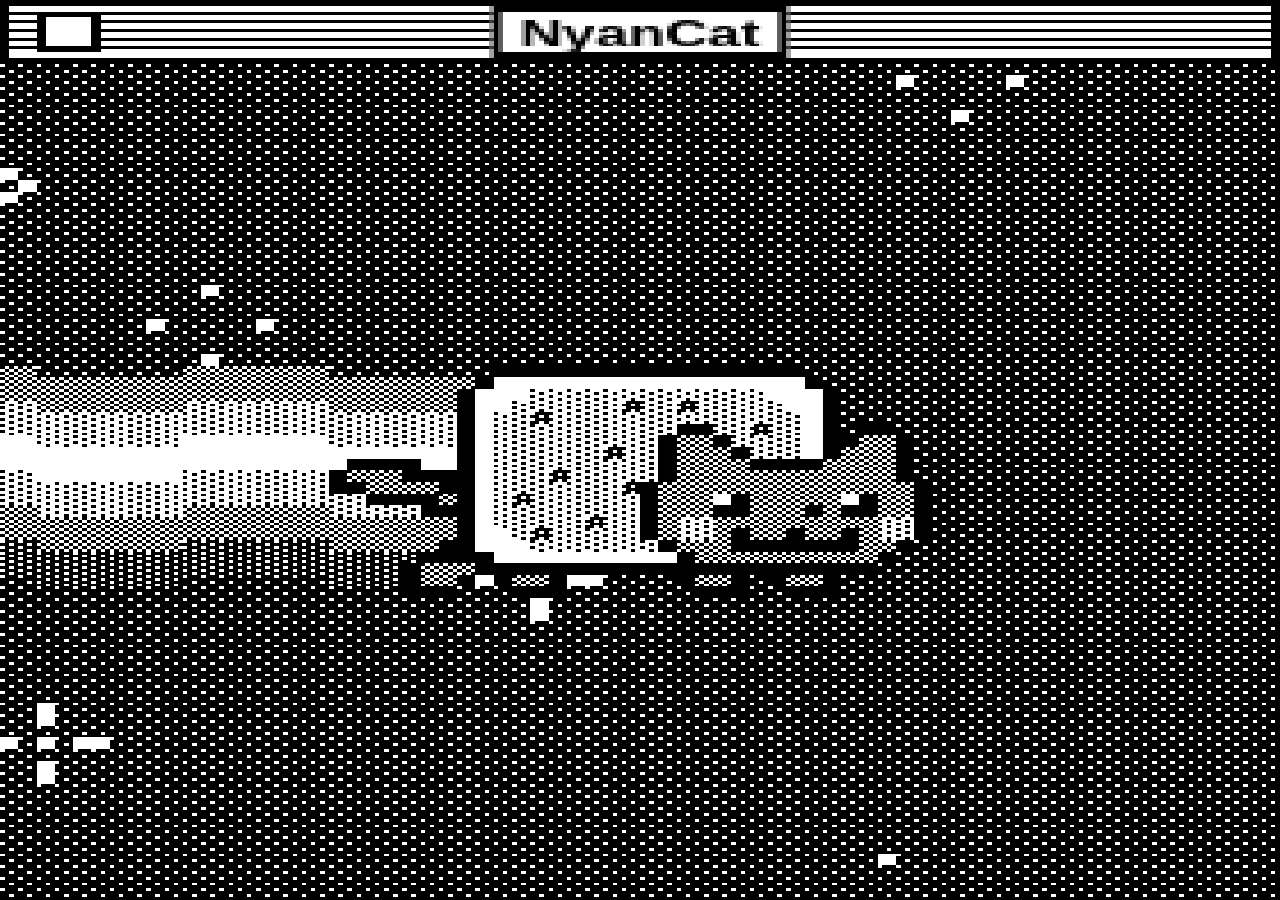
<file: uploads/Resources/Widgets/Nyanochrome/index.html>
<!DOCTYPE html>
<html>
<head>
<meta charset="utf-8">
<title>NyanCat</title>
<style>
  html,body{margin:0;padding:0;width:100%;height:100%;overflow:hidden;background:transparent}
  #c{image-rendering:pixelated;display:block;width:100%;height:100%}
</style>
</head>
<body>
<canvas id="c"></canvas>
<script>
// Nyanochrome Cat — a faithful port of Josh Juran's monochrome Nyan Cat
// (metamage_1/apps/mac/NyanochromeCat), itself a 1-bit parody of Christopher Torres' Nyan Cat.
// Original C++ drawing (graphics.cc.hh) and QuickDraw dither patterns (Graphics.cc) ported to
// canvas. Base scene 70x72, pixel-zoom 4 → 280x288, 12 animation frames.  AGPL-3.0 upstream.

const NW = 70, NH = 72, Z = 4, W = NW * Z, H = NH * Z;
const TBH = 22;                                   // System-6 title-bar height (device px)

// QuickDraw 8x8 patterns: a set bit (1) is BLACK, aligned to the port origin.
const black = [0xFF,0xFF,0xFF,0xFF,0xFF,0xFF,0xFF,0xFF];
const white = [0x00,0x00,0x00,0x00,0x00,0x00,0x00,0x00];
const dkGray = [0x77,0xDD,0x77,0xDD,0x77,0xDD,0x77,0xDD];
const gray   = [0xAA,0x55,0xAA,0x55,0xAA,0x55,0xAA,0x55];
const ltGray = [0x88,0x22,0x88,0x22,0x88,0x22,0x88,0x22];
const veryDarkGray = [0x77,0xFF,0xDD,0xFF,0x77,0xFF,0xDD,0xFF];
const furrr = gray, blush = ltGray;               // fur / cheeks
const toast = white, icing = ltGray, spots = dkGray;                 // pop-tart
const red = gray, orange = ltGray, yellow = white, green = ltGray, blue = gray, violet = dkGray;
const wave_colors = [red, orange, yellow, green, blue, violet];

const patBit = (p, X, Y) => (p[Y & 7] >> (7 - (X & 7))) & 1;

// ---- bitmap writer (into the current frame's ImageData `d`) ----
let d;
function setpx(X, Y, on) { if (X < 0 || X >= W || Y < 0 || Y >= H) return; const i = (Y * W + X) * 4, v = on ? 0 : 255; d[i] = d[i+1] = d[i+2] = v; d[i+3] = 255; }
function fill_rect(x, y, dx, dy, p) { for (let by = 0; by < dy; by++) for (let bx = 0; bx < dx; bx++) { const X0 = (x+bx)*Z, Y0 = (y+by)*Z; for (let zy = 0; zy < Z; zy++) for (let zx = 0; zx < Z; zx++) setpx(X0+zx, Y0+zy, patBit(p, X0+zx, Y0+zy)); } }
function set_pixel(x, y, p) { fill_rect(x, y, 1, 1, p); }

// ---- rainbow waves ----
// System 9 colour accent: draw the trailing rainbow in real RGB instead of 1-bit dither.
let colorMode = false;                            // set by setTheme('macos9')
const rainbowRGB = [[255,33,33],[255,148,10],[252,224,20],[54,201,72],[45,120,246],[150,54,214]];
function fill_rect_rgb(x, y, dx, dy, rgb) {
  for (let by = 0; by < dy; by++) for (let bx = 0; bx < dx; bx++) {
    const X0 = (x+bx)*Z, Y0 = (y+by)*Z;
    for (let zy = 0; zy < Z; zy++) for (let zx = 0; zx < Z; zx++) {
      const X = X0+zx, Y = Y0+zy; if (X<0||X>=W||Y<0||Y>=H) continue;
      const i = (Y*W+X)*4; d[i]=rgb[0]; d[i+1]=rgb[1]; d[i+2]=rgb[2]; d[i+3]=255;
    }
  }
}
function draw_wave(y, stage, color) {
  const a = stage ? 0 : 1, b = stage ? 1 : 0; let x = 0, dx = 2 + a, dy = 3;
  fill_rect(x, y + a, dx, dy, color); x += dx; dx = 8;
  fill_rect(x, y + b, dx, dy, color); x += dx; dx = 8;
  fill_rect(x, y + a, dx, dy, color); x += dx; dx = 7 + b;
  fill_rect(x, y + b, dx, dy, color); x += dx;
  if (stage === 0) set_pixel(x, y, color);
}
function draw_wave_rgb(y, stage, rgb) {                 // same geometry, solid RGB fill
  const a = stage ? 0 : 1, b = stage ? 1 : 0; let x = 0, dx = 2 + a, dy = 3;
  fill_rect_rgb(x, y + a, dx, dy, rgb); x += dx; dx = 8;
  fill_rect_rgb(x, y + b, dx, dy, rgb); x += dx; dx = 8;
  fill_rect_rgb(x, y + a, dx, dy, rgb); x += dx; dx = 7 + b;
  fill_rect_rgb(x, y + b, dx, dy, rgb); x += dx;
  if (stage === 0) fill_rect_rgb(x, y, 1, 1, rgb);
}
function draw_waves(y, step) {
  for (let i = 0; i < 6; i++) {
    if (colorMode) draw_wave_rgb(y, step, rainbowRGB[i]); else draw_wave(y, step, wave_colors[i]);
    y += 3;
  }
}

// ---- fireworks / stars ----
const fireworks = [
  { y: 1,  t0: 1, dt: 1,  xes: [42,36,28,19,10,4,0,-6,68,60,52,46] },
  { y: 10, t0: 3, dt: 1,  xes: [68,60,52,46,42,36,28,19,10,4,0,-6] },
  { y: 22, t0: 1, dt: 1,  xes: [1,-5,69,61,53,47,43,37,29,20,11,5] },
  { y: 44, t0: 4, dt: 1,  xes: [-9,-9,-9,-9,-9,69,61,53,44,-9,-9,-9] },
  { y: 44, t0: 5, dt: 1,  xes: [11,5,1,-5,-9,-9,-9,-9,-9,37,29,20] },
  { y: 58, t0: 1, dt: -1, xes: [70,66,60,51,42,34,28,24,18,10,2,-1] },
  { y: 68, t0: 2, dt: 1,  xes: [38,30,21,12,6,2,-4,70,62,54,48,44] },
];
function draw_star(x, y, stage) {
  switch (stage) {
    case 0: set_pixel(x, y, white); break;
    case 1: set_pixel(x, y-1, white); set_pixel(x-1, y, white); set_pixel(x+1, y, white); set_pixel(x, y+1, white); break;
    case 2: fill_rect(x, y-2, 1, 2, white); fill_rect(x-2, y, 2, 1, white); fill_rect(x+1, y, 2, 1, white); fill_rect(x, y+1, 1, 2, white); break;
    case 3: fill_rect(x, y-3, 1, 2, white); fill_rect(x-3, y, 2, 1, white); set_pixel(x, y, white); fill_rect(x+2, y, 2, 1, white); fill_rect(x, y+2, 1, 2, white); break;
    case 4: set_pixel(x, y-3, white); set_pixel(x-2, y-2, white); set_pixel(x+2, y-2, white); set_pixel(x-3, y, white); set_pixel(x+3, y, white); set_pixel(x-2, y+2, white); set_pixel(x+2, y+2, white); set_pixel(x, y+3, white); break;
    case 5: set_pixel(x, y-3, white); set_pixel(x-3, y, white); set_pixel(x+3, y, white); set_pixel(x, y+3, white); break;
  }
}
function draw_fireworks(t) {
  for (let i = 0; i < 7; i++) { const s = fireworks[i], x = s.xes[t]; let stage = (s.t0 + t * s.dt + 12) % 6; if (x === -1) stage = 4; draw_star(x, s.y, stage); }
}

// ---- tail (6 stages) ----
function tail0(x, y) { y -= 4;
  fill_rect(x-6,y,4,1,black); y++; fill_rect(x-6,y,5,1,black); fill_rect(x-5,y,2,1,furrr); y++;
  fill_rect(x-6,y,6,1,black); fill_rect(x-4,y,2,1,furrr); y++; fill_rect(x-5,y,5,1,black); fill_rect(x-3,y,2,1,furrr); y++;
  fill_rect(x-4,y,2,1,black); fill_rect(x-2,y,2,1,furrr); y++; fill_rect(x-3,y,3,1,black); y++; set_pixel(x-1,y,black); }
function tail1(x, y) { y -= 3;
  fill_rect(x-5,y,2,1,black); y++; fill_rect(x-6,y,4,1,black); fill_rect(x-5,y,2,1,furrr); y++;
  fill_rect(x-6,y,6,1,black); fill_rect(x-5,y,2,1,furrr); y++; set_pixel(x-5,y,black); fill_rect(x-4,y,4,1,furrr); y++;
  fill_rect(x-4,y,2,1,black); fill_rect(x-2,y,2,1,furrr); y++; fill_rect(x-2,y,2,1,black); }
function tail2(x, y) { set_pixel(x-1,y-1,black); fill_rect(x-4,y,4,1,black); y++;
  fill_rect(x-6,y,2,1,black); fill_rect(x-4,y,4,1,furrr); y++; fill_rect(x-6,y,6,1,black); fill_rect(x-5,y,3,1,furrr); y++;
  fill_rect(x-5,y,4,1,black); }
function tail3(x, y) { fill_rect(x-2,y-1,2,1,black); fill_rect(x-4,y,2,1,black); fill_rect(x-2,y,2,1,furrr); y++;
  set_pixel(x-5,y,black); fill_rect(x-4,y,4,1,furrr); y++; fill_rect(x-6,y,6,1,black); fill_rect(x-5,y,2,1,furrr); y++;
  fill_rect(x-6,y,4,1,black); fill_rect(x-5,y,2,1,furrr); y++; fill_rect(x-5,y,2,1,black); }
function tail4(x, y) { y -= 3;
  fill_rect(x-6,y,4,1,black); y++; fill_rect(x-7,y,7,2,black); fill_rect(x-6,y,3,1,furrr); y++;
  fill_rect(x-5,y,4,1,furrr); y++; fill_rect(x-5,y,4,1,black); set_pixel(x-1,y,furrr); y++; set_pixel(x-2,y,black); set_pixel(x-1,y,black); }
function tail5(x, y) { y -= 4;
  fill_rect(x-5,y,2,1,black); y++; fill_rect(x-6,y,4,1,black); fill_rect(x-5,y,2,1,furrr); y++;
  fill_rect(x-6,y,6,1,black); fill_rect(x-5,y,2,1,furrr); y++; set_pixel(x-5,y,black); fill_rect(x-4,y,4,1,furrr); y++;
  fill_rect(x-4,y,2,1,black); fill_rect(x-2,y,2,1,furrr); y++; fill_rect(x-2,y,2,1,black); }
const tails = [tail0, tail1, tail2, tail3, tail4, tail5];
function draw_tail(x, y, stage) { tails[stage](x, y); }

// ---- paws ----
function paw_a(x, y) { fill_rect(x,y,4,1,black); fill_rect(x+1,y,2,1,furrr); y++; fill_rect(x+1,y,2,1,black); }
function paw_b(x, y) { paw_a(x,y); set_pixel(x+2,y-1,furrr); fill_rect(x+3,y-1,1,3,black); }
function paw_c(x, y) { paw_a(x,y); set_pixel(x,y+1,black); }
function paw_d(x, y) { paw_c(x-2,y); y -= 2; set_pixel(x-1,y,black); y++; set_pixel(x-2,y,black); fill_rect(x-1,y,3,1,furrr); y++; set_pixel(x+2,y,black); y++; set_pixel(x+1,y,black); }
function paw_e(x, y) { paw_c(x-1,y); y--; set_pixel(x-1,y,black); fill_rect(x,y,2,1,furrr); }
function paw_f(x, y) { paw_c(x,y); y--; set_pixel(x,y,black); set_pixel(x+1,y,furrr); }
function paw_gh(x, y) { paw_c(x-3,y); y -= 3; set_pixel(x-1,y,black); y++; set_pixel(x-2,y,black); y++; set_pixel(x-3,y,black); set_pixel(x-2,y,furrr); set_pixel(x-1,y,furrr); set_pixel(x,y,furrr); set_pixel(x+1,y,black); }
function paw_g(x, y) { paw_gh(x,y); set_pixel(x-1,y-2,black); }
function paw_h(x, y) { paw_gh(x,y); set_pixel(x-1,y-2,furrr); }
function paws0(x, y) { paw_a(x+18,y); paw_b(x+13,y); paw_c(x+4,y); paw_d(x,y); }
function paws1(x, y) { paw_b(x+19,y); paw_b(x+14,y); paw_b(x+4,y); paw_e(x,y); }
function paws2(x, y) { paw_b(x+20,y); paw_b(x+15,y); paw_b(x+5,y); paw_f(x,y); }
function paws3(x, y) { paws1(x, y); }
function paws4(x, y) { paw_b(x+17,y); paw_b(x+12,y); paw_b(x+2,y); paw_g(x,y); }
function paws5(x, y) { paw_b(x+17,y); paw_c(x+12,y); paw_c(x+2,y); paw_h(x,y); }
const pawsF = [paws0, paws1, paws2, paws3, paws4, paws5];
function draw_paws(x, y, stage) { pawsF[stage](x, y); }

// ---- body (pop-tart) ----
function draw_body(x, y) { const width = 21, height = 18;
  fill_rect(x+2,y,width-4,1,black); fill_rect(x+2,y+1,width-4,1,toast); fill_rect(x+2,y+height-2,width-4,1,toast); fill_rect(x+2,y+height-1,width-4,1,black);
  set_pixel(x+1,y+1,black); set_pixel(x+width-2,y+1,black); set_pixel(x+1,y+height-2,black); set_pixel(x+width-2,y+height-2,black);
  fill_rect(x,y+2,1,height-4,black); fill_rect(x+1,y+2,1,height-4,toast);
  fill_rect(x+2,y+2,width-4,height-4,icing);
  fill_rect(x+width-2,y+2,1,height-4,toast); fill_rect(x+width-1,y+2,1,height-4,black); set_pixel(x,y+height-2,black);
  fill_rect(x+2,y+2,2,1,toast); fill_rect(x+width-4,y+2,2,1,toast); set_pixel(x+2,y+3,toast); set_pixel(x+width-3,y+3,toast);
  set_pixel(x+2,y+height-4,toast); set_pixel(x+width-3,y+height-4,toast); fill_rect(x+2,y+height-3,2,1,toast); fill_rect(x+width-4,y+height-3,2,1,toast);
  const sp = [[9,3],[12,3],[4,4],[16,5],[8,7],[5,9],[9,10],[3,11],[7,13],[4,14]]; for (const [sx, sy] of sp) set_pixel(x+sx, y+sy, spots); }

// ---- head ----
function draw_head(x, y) {
  fill_rect(x+2,y,2,1,black); fill_rect(x+12,y,2,1,black); y++;
  fill_rect(x+1,y,4,4,black); fill_rect(x+2,y,2,1,furrr); fill_rect(x+11,y,4,4,black); fill_rect(x+12,y,2,1,furrr); y++;
  fill_rect(x+2,y,3,1,furrr); set_pixel(x+5,y,black); set_pixel(x+10,y,black); fill_rect(x+11,y,3,1,furrr); y++;
  fill_rect(x+2,y,12,2,furrr); fill_rect(x+6,y,4,1,black); y++; y++;
  fill_rect(x+0,y,16,5,black); fill_rect(x+1,y,14,5,furrr); y++;
  fill_rect(x+4,y,2,2,black); set_pixel(x+4,y,white); fill_rect(x+11,y,2,2,black); set_pixel(x+11,y,white); y++;
  set_pixel(x+9,y,black); y++;
  fill_rect(x+2,y,2,2,blush); fill_rect(x+13,y,2,2,blush); y++;
  set_pixel(x+5,y,black); set_pixel(x+8,y,black); set_pixel(x+11,y,black); y++;
  fill_rect(x+1,y,14,1,black); fill_rect(x+2,y,3,1,furrr); fill_rect(x+12,y,2,1,furrr); y++;
  fill_rect(x+2,y,12,1,black); fill_rect(x+3,y,10,1,furrr); y++;
  fill_rect(x+3,y,10,1,black); }

const div_3_mod_2 = [0,0,0,1,1,1,0,0,0,1,1,1,0,0];
function draw_frame(t) {
  fill_rect(0, 0, NW, NH, veryDarkGray);          // space background
  const step = (t & 2) ? 1 : 0;
  draw_waves(26, step);
  draw_fireworks(t);
  const body_base_x = 25, body_base_y = 25, head_base_x = 35, head_base_y = 30;
  const body_y = body_base_y + ((Math.floor(t / 2) % 3 > 0) ? 1 : 0);
  const head_x = head_base_x + div_3_mod_2[t + 2];
  const head_y = head_base_y + div_3_mod_2[t + 1];
  draw_paws(body_base_x, body_y + 18, t % 6);
  draw_tail(body_base_x, body_y + 11, t % 6);
  draw_body(body_base_x, body_y);
  draw_head(head_x, head_y);
}

// ---- precompute the 12 frames as offscreen canvases (rebuilt when colour mode flips) ----
const frames = [];
function buildFrames() {
  frames.length = 0;
  for (let t = 0; t < 12; t++) {
    const oc = document.createElement('canvas'); oc.width = W; oc.height = H;
    const octx = oc.getContext('2d'); const img = octx.createImageData(W, H); d = img.data;
    draw_frame(t); octx.putImageData(img, 0, 0); frames.push(oc);
  }
}
buildFrames();

// ---- visible canvas: System-6 title bar + animated scene ----
const cv = document.getElementById('c'); cv.width = W; cv.height = TBH + H;
const g = cv.getContext('2d'); g.imageSmoothingEnabled = false;
let closePressed = false;
let theme = 'macos6';                                                    // 'macos9' → colour Platinum chrome
window.setClosePressed = function (b) { closePressed = !!b; };            // native bridge: close-box press feedback
window.setTheme = function (k) {
  const cm = (k === 'macos9');
  if (cm !== colorMode) { colorMode = cm; buildFrames(); }               // recolour the rainbow trail
  theme = k || 'macos6';
};
// ---- Mac OS 9 Platinum title bar (colour) ----
function titleBarPlatinum() {
  for (let ly = 0; ly < TBH; ly++) {                                     // vertical platinum gradient
    const base = Math.round(233 - (ly / TBH) * 30);
    g.fillStyle = `rgb(${base},${base},${base})`; g.fillRect(0, ly, W, 1);
  }
  g.fillStyle = 'rgba(255,255,255,0.30)';                                // pinstripes
  for (let ly = 3; ly < TBH - 3; ly += 2) g.fillRect(3, ly, W - 6, 1);
  g.fillStyle = '#ffffff'; g.fillRect(0, 0, W, 1);
  g.fillStyle = '#8b8b8b'; g.fillRect(0, TBH - 1, W, 1);
  g.fillStyle = '#5a5a5a'; g.fillRect(0, 0, 1, TBH); g.fillRect(W - 1, 0, 1, TBH);
  const cx = 8, cy = 5, cs = 12;                                         // close box (raised bevel)
  g.fillStyle = '#cfcfcf'; g.fillRect(cx, cy, cs, cs);
  g.strokeStyle = '#6a6a76'; g.lineWidth = 1; g.strokeRect(cx + 0.5, cy + 0.5, cs - 1, cs - 1);
  g.strokeStyle = '#f2f2f7'; g.strokeRect(cx + 1.5, cy + 1.5, cs - 3, cs - 3);
  if (closePressed) { g.fillStyle = '#9a9aa2'; g.fillRect(cx + 3, cy + 3, cs - 6, cs - 6); }
  const label = 'NyanCat'; g.font = 'bold 12px Charcoal, "ChicagoFLF", Geneva, sans-serif';
  g.textBaseline = 'middle'; g.textAlign = 'center';
  const tw = g.measureText(label).width + 16, tx = (W - tw) / 2;
  g.fillStyle = '#e8e8e8'; g.fillRect(tx, 2, tw, TBH - 4);
  g.fillStyle = '#ffffff'; g.fillRect(tx, 2, tw, 1); g.fillStyle = '#9a9a9a'; g.fillRect(tx, TBH - 3, tw, 1);
  g.fillStyle = '#000'; g.fillText(label, W / 2, TBH / 2 + 1);
}
function titleBar() {
  if (theme === 'macos9') return titleBarPlatinum();
  g.fillStyle = '#fff'; g.fillRect(0, 0, W, TBH);
  g.fillStyle = '#000';
  for (let ly = 4; ly <= TBH - 6; ly += 3) g.fillRect(2, ly, W - 4, 1);   // racing stripes
  g.fillRect(0, 0, W, 2); g.fillRect(0, TBH - 2, W, 2); g.fillRect(0, 0, 2, TBH); g.fillRect(W - 2, 0, 2, TBH);
  g.fillStyle = '#fff'; g.fillRect(8, 4, 14, 14); g.fillStyle = '#000'; g.strokeStyle = '#000'; g.lineWidth = 2;
  g.strokeRect(9, 5, 12, 12);                                             // close box
  if (closePressed) { g.fillStyle = '#000'; g.fillRect(12, 8, 6, 6); }    // pressed feedback
  const label = 'NyanCat'; g.font = 'bold 13px Geneva, Chicago, sans-serif'; g.textBaseline = 'middle'; g.textAlign = 'center';
  const tw = g.measureText(label).width + 12, tx = (W - tw) / 2;
  g.fillStyle = '#fff'; g.fillRect(tx, 2, tw, TBH - 4); g.fillStyle = '#000'; g.strokeRect(tx + 1, 3, tw - 2, TBH - 6);
  g.fillText(label, W / 2, TBH / 2 + 1);
}
let t = 0;
function tick() { g.drawImage(frames[t], 0, TBH); titleBar(); t = (t + 1) % 12; }
titleBar();
setInterval(tick, 90);
</script>
</body>
</html>
</file>
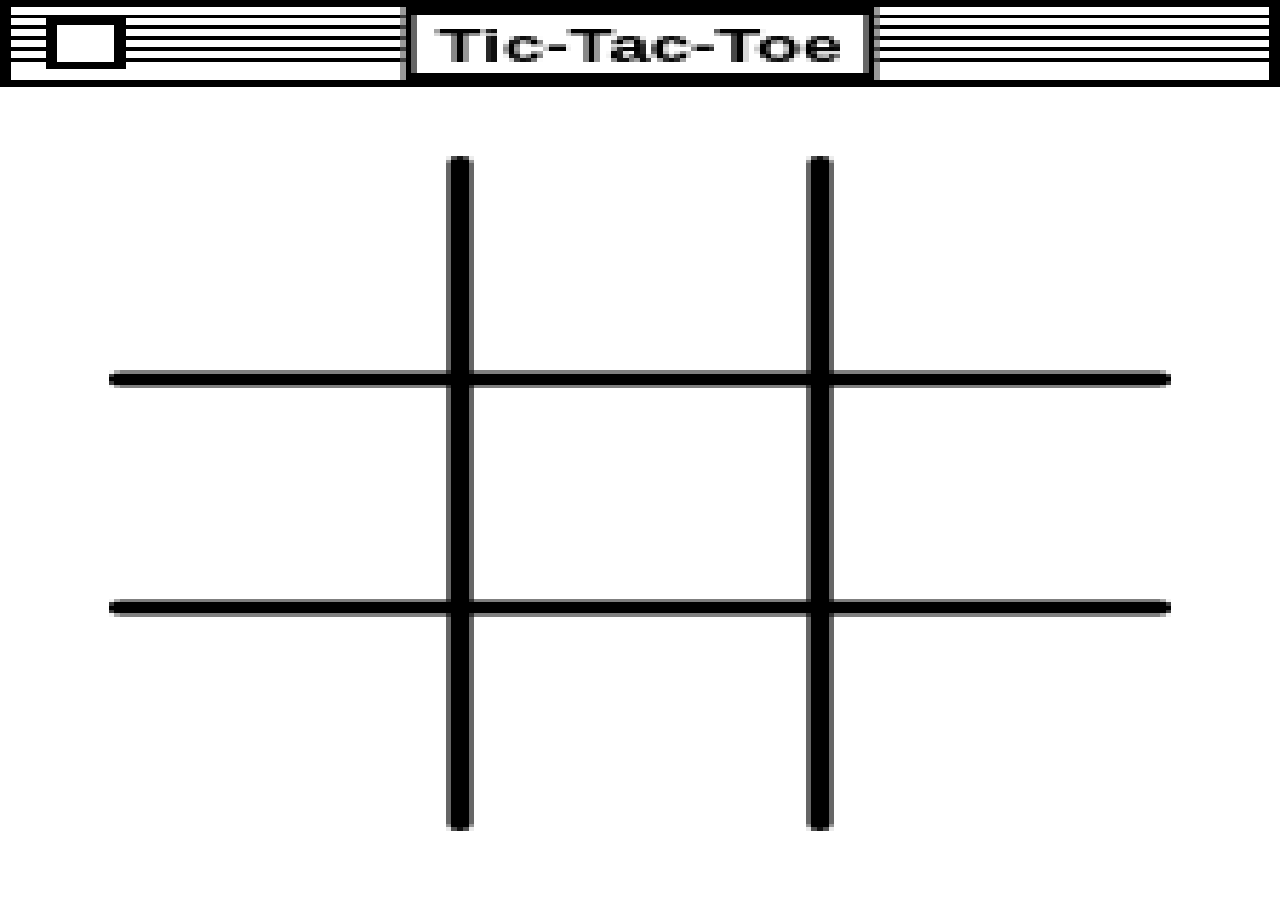
<file: uploads/Resources/Widgets/TicTacToe/index.html>
<!DOCTYPE html>
<html>
<head>
<meta charset="utf-8">
<title>Tic-Tac-Toe</title>
<style>
  html,body{margin:0;padding:0;width:100%;height:100%;overflow:hidden;background:transparent;cursor:default}
  #c{image-rendering:pixelated;display:block;width:100%;height:100%}
</style>
</head>
<body>
<canvas id="c"></canvas>
<script>
// Tic-Tac-Toe — the board rendering ported 1:1 from Josh Juran's Mac Tic-tac-toe (metamage_1
// CGTictactoe: 32-unit grid at 11.5/20.5, X = diagonal cross, O = circle, tokens at 4+9*col,4+9*row)
// and the original win test (tictactoe-logic). Human is X; the computer (O) plays an unbeatable
// minimax. Framed in a System 6 window. AGPL-3.0 upstream drawing.

const U = 32, S = 7, TBH = 24;                     // board units, pixel scale, title-bar height
const BW = U * S, H = TBH + BW;
const cv = document.getElementById('c'); cv.width = BW; cv.height = H;
const g = cv.getContext('2d'); g.imageSmoothingEnabled = false;

let board = new Array(9).fill(0);                  // 1 = X (human), -1 = O (computer)
let over = false, turn = 1;
let closePressed = false;
let theme = 'macos6';                                                     // 'macos9' → colour Platinum chrome + colour tokens
window.setClosePressed = function (b) { closePressed = !!b; render(); };   // native bridge: close-box press feedback
window.setTheme = function (k) { theme = k || 'macos6'; render(); };

// ---- win test (tictactoe.cc) ----
const wins = [[0,1,2],[3,4,5],[6,7,8],[0,3,6],[1,4,7],[2,5,8],[0,4,8],[2,4,6]];
function winner(b) { for (const [i,j,k] of wins) if (b[i] && b[i]===b[j] && b[j]===b[k]) return b[i]; return 0; }
function full(b) { return b.every(v => v !== 0); }

// ---- unbeatable minimax for O ----
function minimax(b, player) {
  const w = winner(b); if (w) return { score: w * 10 };
  const empties = []; for (let i = 0; i < 9; i++) if (!b[i]) empties.push(i);
  if (!empties.length) return { score: 0 };
  let best = null;
  for (const m of empties) {
    b[m] = player; const s = minimax(b, -player).score; b[m] = 0;
    if (!best || (player === 1 ? s > best.score : s < best.score)) best = { score: s, move: m };
  }
  return best;
}

// ---- drawing (CGTictactoe.cc) ----
function draw_grid() {
  g.beginPath();
  g.moveTo(3, 11.5); g.lineTo(29, 11.5);
  g.moveTo(3, 20.5); g.lineTo(29, 20.5);
  g.moveTo(11.5, 3); g.lineTo(11.5, 29);
  g.moveTo(20.5, 3); g.lineTo(20.5, 29);
  g.stroke();
}
function draw_X() {
  const o = 0.35, min = o, max = 6 - o;
  g.beginPath(); g.moveTo(min, min); g.lineTo(max, max); g.moveTo(min, max); g.lineTo(max, min); g.stroke();
}
function draw_O() {
  g.beginPath(); g.arc(3, 3, 2.5, 0, 2 * Math.PI); g.stroke();
}
function draw_token(token, col, row) {
  g.save(); g.translate(4 + 9 * col, 4 + 9 * row);
  if (theme === 'macos9') g.strokeStyle = token > 0 ? '#d21f1f' : '#1f5fd2';   // colour accent: X red, O blue
  token > 0 ? draw_X() : draw_O(); g.restore();
}
function render() {
  g.fillStyle = '#fff'; g.fillRect(0, 0, BW, H);
  titleBar();
  g.save();
  g.translate(0, TBH); g.scale(S, S);
  g.strokeStyle = '#000'; g.lineWidth = 0.6; g.lineCap = 'round'; g.lineJoin = 'round';
  draw_grid();
  for (let i = 0; i < 9; i++) if (board[i]) draw_token(board[i], i % 3, (i / 3) | 0);
  g.restore();
  // status line
  g.fillStyle = '#000'; g.font = 'bold 11px Geneva, Chicago, sans-serif'; g.textAlign = 'center'; g.textBaseline = 'bottom';
  const w = winner(board);
  const msg = w === 1 ? 'You win!' : w === -1 ? 'Computer wins' : (over ? 'Draw — click to replay' : '');
  if (msg) g.fillText(msg, BW / 2, H - 3);
}

// ---- Mac OS 9 Platinum title bar (colour) ----
function titleBarPlatinum() {
  for (let ly = 0; ly < TBH; ly++) {
    const base = Math.round(233 - (ly / TBH) * 30);
    g.fillStyle = `rgb(${base},${base},${base})`; g.fillRect(0, ly, BW, 1);
  }
  g.fillStyle = 'rgba(255,255,255,0.30)';
  for (let ly = 3; ly < TBH - 3; ly += 2) g.fillRect(3, ly, BW - 6, 1);
  g.fillStyle = '#ffffff'; g.fillRect(0, 0, BW, 1);
  g.fillStyle = '#8b8b8b'; g.fillRect(0, TBH - 1, BW, 1);
  g.fillStyle = '#5a5a5a'; g.fillRect(0, 0, 1, TBH); g.fillRect(BW - 1, 0, 1, TBH);
  const cx = 8, cy = 6, cs = 12;
  g.fillStyle = '#cfcfcf'; g.fillRect(cx, cy, cs, cs);
  g.strokeStyle = '#6a6a76'; g.lineWidth = 1; g.strokeRect(cx + 0.5, cy + 0.5, cs - 1, cs - 1);
  g.strokeStyle = '#f2f2f7'; g.strokeRect(cx + 1.5, cy + 1.5, cs - 3, cs - 3);
  if (closePressed) { g.fillStyle = '#9a9aa2'; g.fillRect(cx + 3, cy + 3, cs - 6, cs - 6); }
  const label = 'Tic-Tac-Toe'; g.font = 'bold 12px Charcoal, "ChicagoFLF", Geneva, sans-serif';
  g.textBaseline = 'middle'; g.textAlign = 'center';
  const tw = g.measureText(label).width + 16, tx = (BW - tw) / 2;
  g.fillStyle = '#e8e8e8'; g.fillRect(tx, 2, tw, TBH - 4);
  g.fillStyle = '#ffffff'; g.fillRect(tx, 2, tw, 1); g.fillStyle = '#9a9a9a'; g.fillRect(tx, TBH - 3, tw, 1);
  g.fillStyle = '#000'; g.fillText(label, BW / 2, TBH / 2 + 1);
}
// ---- System 6 title bar ----
function titleBar() {
  if (theme === 'macos9') return titleBarPlatinum();
  g.fillStyle = '#fff'; g.fillRect(0, 0, BW, TBH);
  g.fillStyle = '#000';
  for (let ly = 4; ly <= TBH - 6; ly += 3) g.fillRect(2, ly, BW - 4, 1);
  g.fillRect(0, 0, BW, 2); g.fillRect(0, TBH - 2, BW, 2); g.fillRect(0, 0, 2, TBH); g.fillRect(BW - 2, 0, 2, TBH);
  g.fillStyle = '#fff'; g.fillRect(8, 5, 14, 14); g.strokeStyle = '#000'; g.lineWidth = 2; g.strokeRect(9, 6, 12, 12);
  if (closePressed) { g.fillStyle = '#000'; g.fillRect(12, 9, 6, 6); }     // pressed feedback
  g.fillStyle = '#fff'; g.font = 'bold 13px Geneva, Chicago, sans-serif'; g.textBaseline = 'middle'; g.textAlign = 'center';
  const label = 'Tic-Tac-Toe', tw = g.measureText(label).width + 12;
  g.fillRect((BW - tw) / 2, 2, tw, TBH - 4); g.strokeStyle = '#000'; g.lineWidth = 2; g.strokeRect((BW - tw) / 2 + 1, 3, tw - 2, TBH - 6);
  g.fillStyle = '#000'; g.fillText(label, BW / 2, TBH / 2 + 1);
}

function reset() { board.fill(0); over = false; turn = 1; render(); }

function computerMove() {
  const best = minimax(board.slice(), -1);
  if (best.move != null) board[best.move] = -1;
  if (winner(board) || full(board)) over = true;
  turn = 1;
  render();
}

cv.addEventListener('mousedown', (e) => {
  const r = cv.getBoundingClientRect();
  const px = (e.clientX - r.left) / r.width * BW;
  const py = (e.clientY - r.top) / r.height * H;
  if (py < TBH) return;                              // title bar handled natively
  if (over) { reset(); return; }
  if (turn !== 1) return;
  const ux = px / S, uy = (py - TBH) / S;
  const col = ux < 11.5 ? 0 : ux < 20.5 ? 1 : 2;
  const row = uy < 11.5 ? 0 : uy < 20.5 ? 1 : 2;
  const idx = row * 3 + col;
  if (board[idx]) return;
  board[idx] = 1;
  if (winner(board) || full(board)) { over = true; render(); return; }
  turn = -1; render();
  setTimeout(computerMove, 250);                     // brief pause, then the computer replies
});

render();
</script>
</body>
</html>
</file>
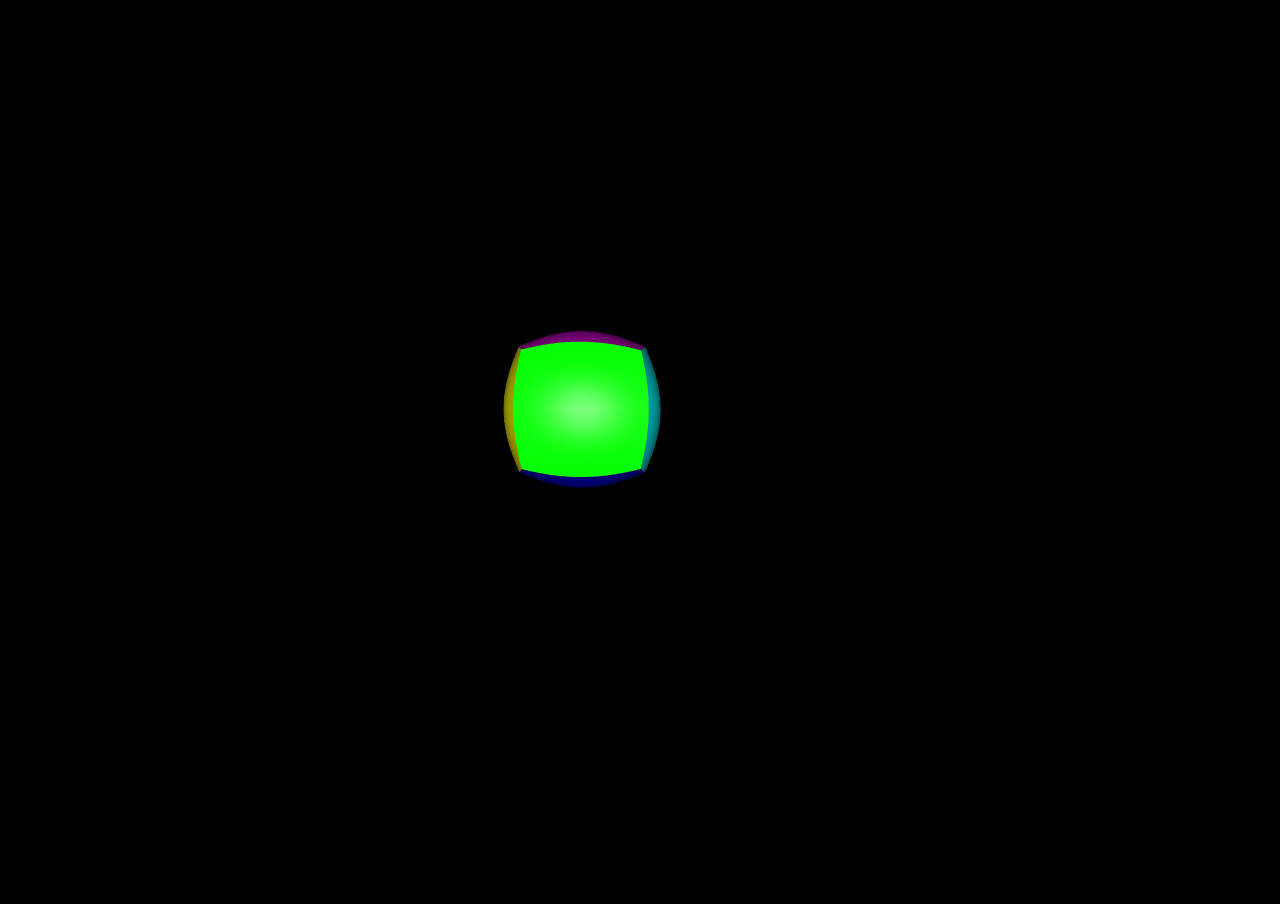
<file: uploads/Resources/Widgets/Screensavers/FlowerBox/index.html>
<!DOCTYPE html>
<style type="text/css">
	html, body {
		margin: 0;
		padding: 0;
		overflow: hidden;
		background-color: #000000;
		color: #ffffff;
	}
</style>
<html>
	<head>
		<!-- SHADERS -->

		<!-- Vertex shader 1: lighting calculations -->
		<!-- Lighting calculations are done in eye coordinates  -->
		<script id="vertex-shader1" type="x-shader/x-vertex">
			attribute vec3 a_vertexPosition;
			attribute vec4 a_vertexNormal;
			attribute vec4 a_vp;

			uniform vec4 u_lightPosition;
			uniform vec4 u_ambientProduct;
			uniform vec4 u_diffuseProduct;
			uniform vec4 u_specularProduct;
			uniform float u_shininess;

			uniform mat4 u_mvMatrix;
			uniform mat4 u_projMatrix;
			
			varying vec4 fColor;

			void main() {
				vec3 eye = vec3(0.0, 0.0, 0.0);
				vec3 position = (u_mvMatrix * vec4(a_vertexPosition, 1.0)).xyz;
				vec3 light = u_lightPosition.xyz;
				vec3 L = normalize(light - position);
				vec3 E = normalize(eye - position);
				vec3 H = normalize(L + E);
				vec3 N = normalize((u_mvMatrix * a_vertexNormal).xyz);

				vec4 ambient = u_ambientProduct;

				float Kd = max(dot(L, N), 0.0);
				vec4 diffuse = Kd * u_diffuseProduct;

				float Ks = pow(max(dot(N, H), 0.0), u_shininess);
				vec4 specular = u_specularProduct * Ks;

				gl_Position = u_projMatrix * u_mvMatrix * vec4(a_vertexPosition, 1.0);

				fColor = ambient + diffuse + specular;
			}
		</script>

		<script id="fragment-shader" type="x-shader/x-fragment">
			precision mediump float;
			varying vec4 fColor;

			void main() {
				gl_FragColor = fColor;
			}
		</script>

		<script type="text/javascript" src="Common/webgl-utils.js"></script>
		<script type="text/javascript" src="Common/initShaders.js"></script>
		<script type="text/javascript" src="Common/MV.js"></script>
		<script type="text/javascript" src="geometry.js"></script>
		<script type="text/javascript" src="FlowerBox.js"></script>
	</head>
	<body>
		<div style="font-family:verdana;">
			<canvas id="gl-canvas" width="512" height="512" style="background-color : #000000;">
				Oops ... your browser doesn't support the HTML5 canvas element
			</canvas>
		</div>
	</body>
</html>
</file>
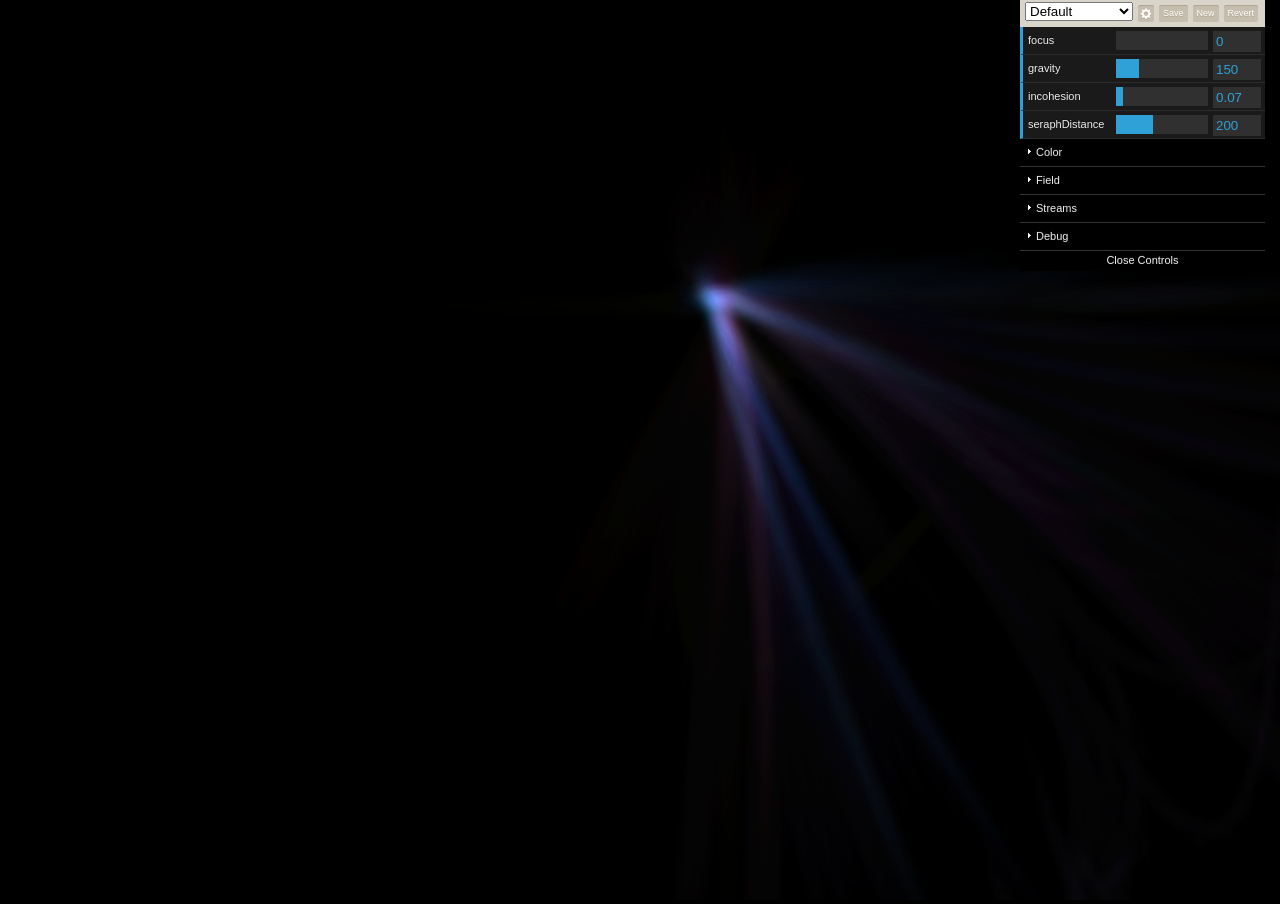
<file: uploads/Resources/Widgets/Screensavers/Flurry/index.html>
<!DOCTYPE html>
<html>
<head>
    <meta content="text/html;charset=utf-8" http-equiv="Content-Type">
    <meta name="viewport" content="width=device-width, initial-scale=1, maximum-scale=2">

    <title>Flurry for WebGL</title>
    <link href="css/index.css" rel="stylesheet"/>

    <!-- Courtesy of http://realfavicongenerator.net/ -->
    <meta name="apple-mobile-web-app-title" content="Flurry">
    <meta name="application-name" content="Flurry">
</head>

<body>
    <canvas id="renderer" class="uiVisible"></canvas>
</body>

<shaders>
    <!-- These are very basic shaders; perhaps the closest to legacy fixed-function
         OpenGL shading.

         All the vertex shader is concerned about is applying the typical projection
         matricies and passing on the color and UV arrays to the fragment shader.

         All the fragment shader is concerned about is drawing each quad's spotlight
         texture, according to a given color and alpha value for each point. It also
         handles coloring the full-screen quad that fades all previously drawn
         elements by being drawn in a single translucent color.
    -->
    <script id="vertexShader" type="x-shader/x-vertex">
        precision highp float;
        precision highp int;

        attribute vec2 position;
        attribute vec4 color;
        attribute vec2 uv;

        uniform mat4 modelViewMatrix;
        uniform mat4 projectionMatrix;

        varying vec4 vColor;
        varying vec2 vUv;

        void main()
        {
            gl_Position = projectionMatrix * modelViewMatrix * vec4(position, 0, 1.0);

            vColor = color;
            vUv    = uv;
        }
    </script>

    <script id="fragShader" type="x-shader/x-fragment">
        precision highp float;
        precision highp int;

        varying vec4 vColor;
        varying vec2 vUv;

        uniform bool drawingRect;

        uniform sampler2D uSampler;

        void main()
        {
            if (drawingRect)
                gl_FragColor = vColor;
            else
            {
                vec4 texel = texture2D(uSampler, vec2(vUv.s, vUv.t));

                gl_FragColor = vec4(texel) * vColor;
                if (gl_FragColor.a < 0.0)
                    discard;
            }
        }
    </script>
</shaders>

<scripts>
    <!-- gl-matrix is used for matrix operations, such as creating blank ones -->
    <script src="js/vendor/gl-matrix-2.1.0.js"></script>
    <!-- dat.gui provides the floating GUI for setting changing and presets -->
    <script src="js/vendor/dat.gui-0.5.js"></script>
    <!-- Stats provides an FPS meter for performance measuring -->
    <script src="js/vendor/Stats-r11.js"></script>

    <script src="js/Flurry.js"></script>

    <script src="js/enums/BlendModes.js"></script>
    <script src="js/enums/ColorModes.js"></script>

    <script src="js/data/Config.js"></script>
    <script src="js/data/Presets.js"></script>

    <script src="js/util/ArrayOf.js"></script>
    <script src="js/util/Colors.js"></script>
    <script src="js/util/Math.js"></script>
    <script src="js/util/Vectors.js"></script>

    <script src="js/Renderer.js"></script>
    <script src="js/Smoke.js"></script>
    <script src="js/SmokeParticle.js"></script>
    <script src="js/Spark.js"></script>
    <script src="js/Star.js"></script>
    <script src="js/Texture.js"></script>
    <script src="js/GLSaver.js"></script>

    <script type="application/javascript">
        try { Flurry.main(); }
        catch(e)
        {
            document.body.innerHTML = "<div class='error'>"
            + "Flurry crashed; please visit "
            + "<a href='http://get.webgl.org/'>http://get.webgl.org/</a>"
            + " for more information. <sup>"
            + e.name + "::" + e.message
            + "</sup></div>";
            throw e;
        }
    </script>
</scripts>
</html>
</file>
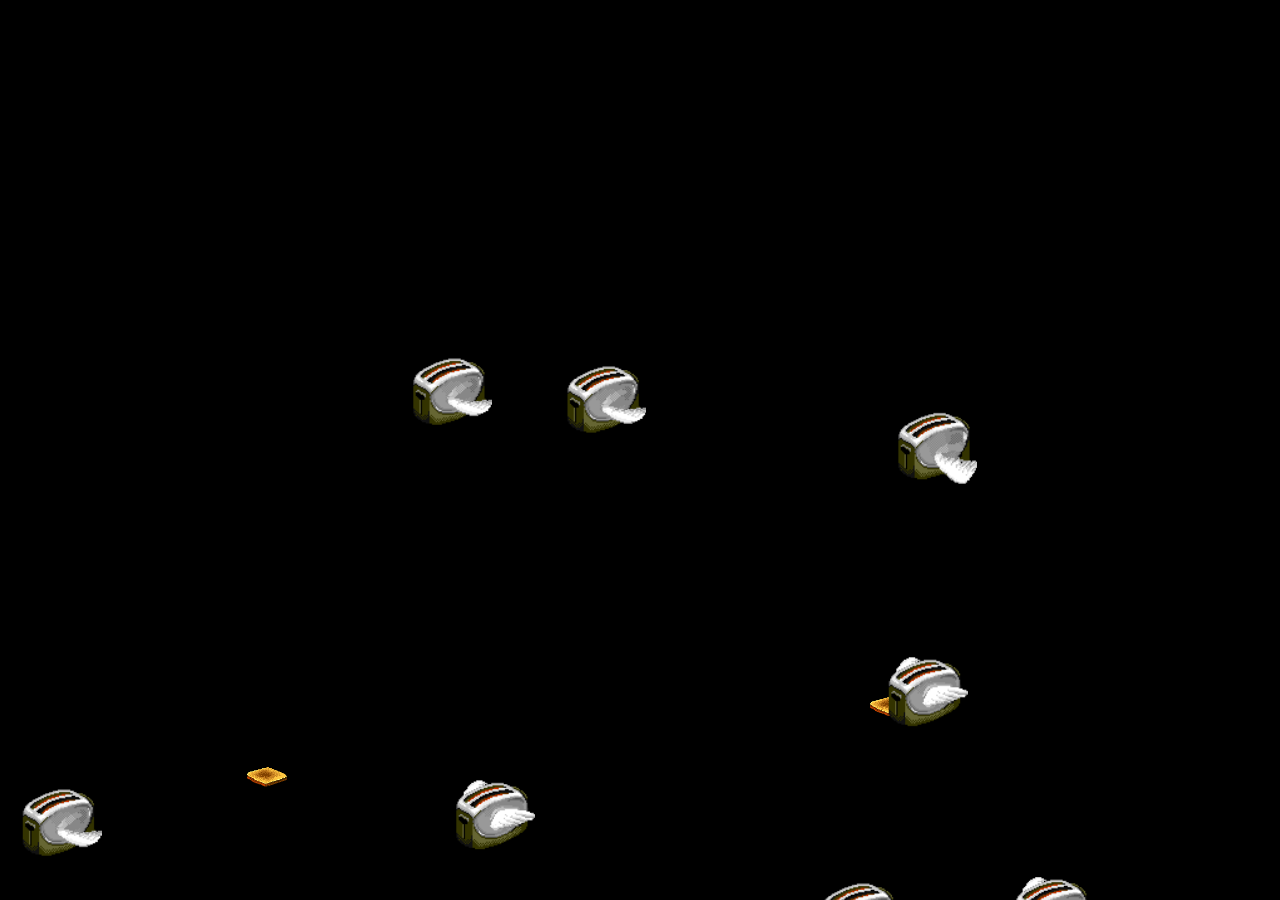
<file: uploads/Resources/Widgets/Screensavers/FlyingToasters/index.html>
<!doctype html>
<html>
<head>
<meta charset="utf-8">
<style>
  html, body { margin: 0; height: 100%; background: #000; overflow: hidden; }
  canvas { display: block; }
</style>
</head>
<body>
<canvas id="c"></canvas>
<script>
/* Flying Toasters — After Dark homage. Toaster artwork (MIT) from
   github.com/robertventurini/FlyingToasters. Original canvas engine. */
const cv = document.getElementById('c'), ctx = cv.getContext('2d');
function resize(){ cv.width = innerWidth; cv.height = innerHeight; }
resize(); addEventListener('resize', resize);

const toasterImgs = ['toaster01.png','toaster02.png','toaster03.png','toaster04.png']
  .map(s => { const i = new Image(); i.src = 'assets/' + s; return i; });
const toastImgs = ['toast0.gif','toast1.gif','toast2.gif','toast3.gif']
  .map(s => { const i = new Image(); i.src = 'assets/' + s; return i; });

const SIZE = 80, SPEED = 2.0;
let items = [];
function spawn(it){
  it.x = cv.width + Math.random() * cv.width * 0.6;
  it.y = -SIZE - Math.random() * cv.height * 0.6;
  it.frame = Math.random() * 4;
  it.flap = 0.18 + Math.random() * 0.12;
}
function make(isToast){
  const it = { isToast, img: isToast ? toastImgs[(Math.random()*toastImgs.length)|0] : null };
  spawn(it);
  it.x = Math.random() * cv.width;   // first frame: scatter on screen
  it.y = Math.random() * cv.height;
  return it;
}
function populate(){
  const n = Math.max(14, (cv.width * cv.height / 80000) | 0);
  items = [];
  for (let i = 0; i < n; i++) items.push(make(Math.random() < 0.22));
}
populate();

function step(){
  ctx.fillStyle = '#000';
  ctx.fillRect(0, 0, cv.width, cv.height);
  for (const it of items){
    it.x -= SPEED;
    it.y += SPEED * 0.62;                       // diagonal: down-left
    if (it.x < -SIZE || it.y > cv.height + SIZE) spawn(it);
    if (it.isToast){
      if (it.img.complete) ctx.drawImage(it.img, it.x, it.y, SIZE * 0.62, SIZE * 0.42);
    } else {
      it.frame = (it.frame + it.flap) % 4;       // wing flap
      const img = toasterImgs[it.frame | 0];
      if (img.complete) ctx.drawImage(img, it.x, it.y, SIZE, SIZE);
    }
  }
  requestAnimationFrame(step);
}
step();
</script>
</body>
</html>
</file>
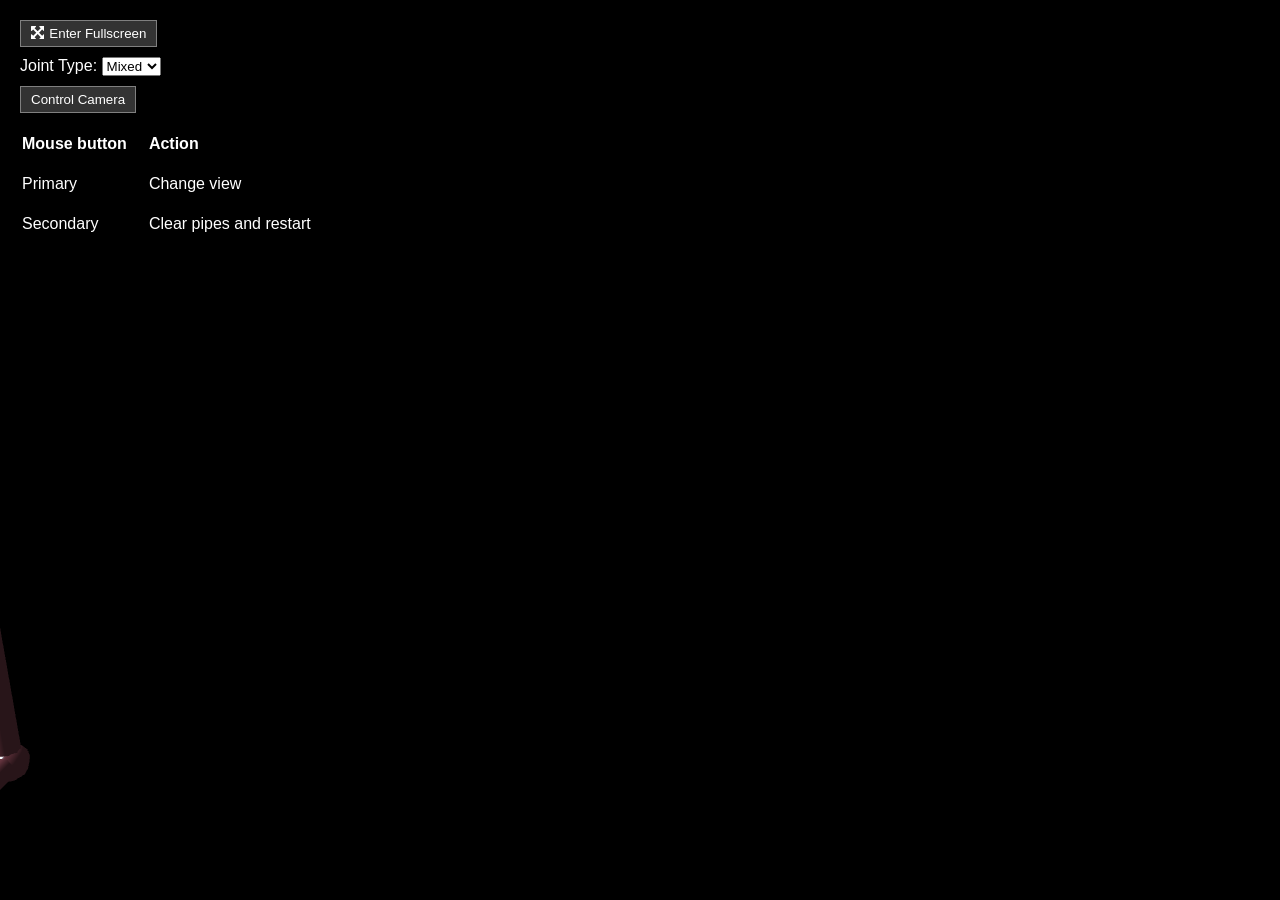
<file: uploads/Resources/Widgets/Screensavers/Pipes/index.html>
<!DOCTYPE html>
<html lang="en">
  <head>
    <meta charset="utf-8" />
    <title>3D Pipes Screensaver</title>
    <link
      rel="icon"
      href="images/meta/icon-16x16.png"
      type="image/png"
      sizes="16x16"
    />
    <link
      rel="icon"
      href="images/meta/icon-32x32.png"
      type="image/png"
      sizes="32x32"
    />
    <link
      rel="icon"
      href="images/meta/favicon.ico"
      type="image/x-icon"
      sizes="16x16 32x32"
    />
    <!--
      Note: chrome does not display the 16px icon in its 16px space in this case
    -->
    <!-- but the 16px icon isn't objectively better, so whatever -->
    <style>
      html,
      body {
        border: 0;
        margin: 0;
        padding: 0;
        width: 100%;
        height: 100%;
        overflow: hidden;
        background: #000;
        color: white;
        font-family: sans-serif;
      }
      #canvas-container {
        position: relative;
      }
      canvas {
        position: absolute;
        left: 0;
        top: 0;
      }
      .controls {
        padding: 10px;
        background: rgba(0, 0, 0, 0.4);
        text-shadow: 0 0 2px black;
        position: absolute;
        top: 0;
        left: 0;
      }
      .controls,
      .fork-me {
        z-index: 1;
      }
      .controls th {
        text-align: left;
      }
      .controls th,
      .controls td {
        padding: 10px;
      }
      .controls > button,
      .controls > label {
        margin: 10px;
      }
      button {
        border: 1px solid gray;
        background: rgba(128, 128, 128, 0.4);
        color: inherit;
        display: flex;
        padding: 5px 10px;
      }
      button svg {
        margin-right: 5px;
        height: 1em;
      }
      button svg path {
        fill: currentColor;
      }
    </style>
    <!-- three.js is bundled locally and loaded over file://; SRI + crossorigin would make WebKit
         treat it as a failed CORS/SRI fetch and skip it (black screen), so load it plainly. -->
    <script src="lib/three.min.js"></script>
    <script src="lib/OrbitControls.js"></script>
    <script src="lib/TeapotBufferGeometry.js"></script>
    <meta name="viewport" content="width=device-width, user-scalable=no" />
  </head>
  <body>
    
    <div class="controls ui-container" hidden>
      <button id="fullscreen-button">
        <svg xmlns="http://www.w3.org/2000/svg" viewBox="0 0 438.543 438.543">
          <path
            d="M407.42 159.029c3.62 3.616 7.898 5.428 12.847 5.428 2.282 0 4.668-.476 7.139-1.429 7.426-3.235 11.136-8.853 11.136-16.846V18.276c0-4.949-1.807-9.231-5.428-12.847-3.61-3.617-7.898-5.424-12.847-5.424H292.36c-7.991 0-13.607 3.805-16.848 11.419-3.23 7.423-1.902 13.99 4 19.698l41.111 41.112-101.352 101.355L117.917 72.231l41.112-41.112c5.901-5.708 7.232-12.275 3.999-19.698C159.789 3.807 154.175 0 146.182 0H18.276C13.324 0 9.041 1.809 5.425 5.426 1.808 9.042.001 13.324.001 18.273V146.18c0 7.996 3.809 13.61 11.419 16.846 2.285.948 4.57 1.429 6.855 1.429 4.948 0 9.229-1.812 12.847-5.427l41.112-41.109 101.354 101.354L72.234 320.622l-41.112-41.113c-5.711-5.903-12.275-7.231-19.702-4.001C3.806 278.749.001 284.364.001 292.362v127.906c0 4.948 1.807 9.229 5.424 12.847 3.619 3.614 7.902 5.421 12.851 5.421h127.906c7.996 0 13.61-3.806 16.846-11.416 3.234-7.427 1.903-13.99-3.999-19.705l-41.112-41.106L219.271 264.95l101.353 101.361-41.114 41.11c-5.899 5.708-7.228 12.279-3.997 19.698 3.237 7.617 8.856 11.423 16.851 11.423h127.907c4.948 0 9.232-1.813 12.847-5.428 3.613-3.613 5.42-7.898 5.42-12.847V292.362c0-7.994-3.709-13.613-11.136-16.851-7.802-3.23-14.462-1.903-19.985 4.004l-41.106 41.106-101.359-101.35L366.31 117.917l41.11 41.112z"
            fill="#FFF"
          />
        </svg>
        Enter Fullscreen
      </button>
      <label>
        Joint Type:
        <select id="joint-types">
          <option value="elbow">Elbow</option>
          <option value="ball">Ball</option>
          <option value="mixed" selected>Mixed</option>
          <option value="cycle">Cycle</option>
        </select>
      </label>
      <button id="toggle-controls">
        <span class="normal-controls-enabled">Control Camera</span>
        <span hidden class="orbit-controls-enabled">Relinquish Camera</span>
      </button>
      <table>
        <thead>
          <tr>
            <th>Mouse button</th>
            <th>Action</th>
          </tr>
        </thead>
        <tbody>
          <tr class="normal-controls-enabled">
            <td>Primary</td>
            <td>Change view</td>
          </tr>
          <tr class="normal-controls-enabled">
            <td>Secondary</td>
            <td>Clear pipes and restart</td>
          </tr>
          <tr hidden class="orbit-controls-enabled">
            <td>Primary (Drag)</td>
            <td>Rotate view</td>
          </tr>
          <tr hidden class="orbit-controls-enabled">
            <td>Secondary (Drag) (or arrow keys)</td>
            <td>Pan around</td>
          </tr>
          <tr hidden class="orbit-controls-enabled">
            <td>Middle (Drag or Wheel)</td>
            <td>Zoom</td>
          </tr>
        </tbody>
      </table>
    </div>
    <div id="canvas-container">
      <canvas id="canvas-webgl"></canvas>
      <canvas id="canvas-2d" style="pointer-events: none"></canvas>
    </div>
    <script src="screensaver.js"></script>
  </body>
</html>
</file>
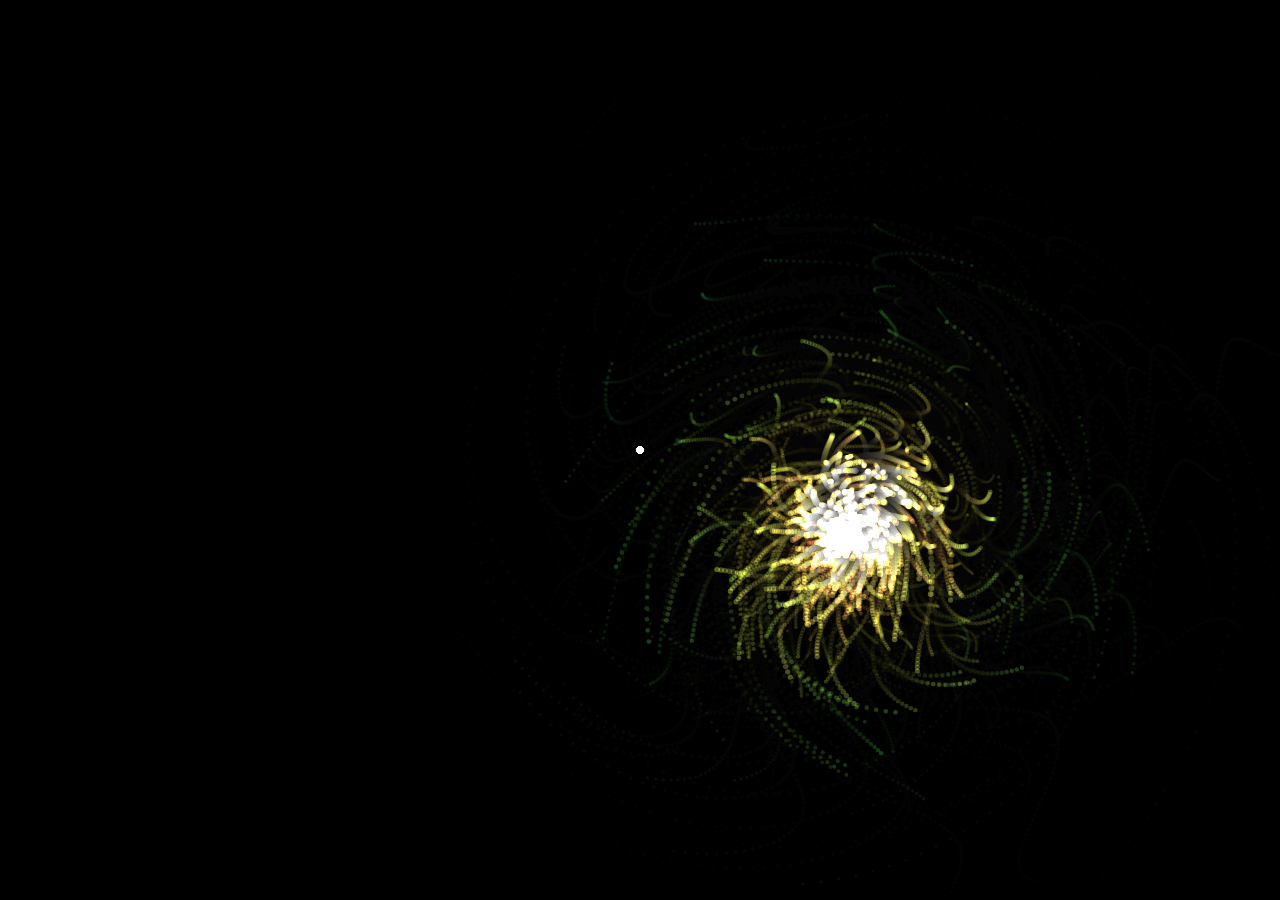
<file: uploads/Resources/Savers/RetroMac Flurry.saver/Contents/Resources/saver/index.html>
<!doctype html>
<html>
<head>
<meta charset="utf-8">
<style>
  html, body { margin: 0; height: 100%; background: #000; overflow: hidden; }
  canvas { display: block; }
</style>
</head>
<body>
<canvas id="c"></canvas>
<script>
/* Flurry — homage to the classic Mac OS X default screensaver. Flowing, colour-shifting
   particle streamers radiating from a slowly drifting attractor. Original canvas engine. */
const cv = document.getElementById('c'), ctx = cv.getContext('2d');
function resize(){ cv.width = innerWidth; cv.height = innerHeight; }
resize(); addEventListener('resize', resize);

const N = 900;
const parts = [];
function reset(p){
  const a = Math.random() * Math.PI * 2;
  p.x = cv.width / 2; p.y = cv.height / 2;
  p.a = a;
  p.spd = 0.6 + Math.random() * 2.2;
  p.life = 0; p.max = 60 + Math.random() * 120;
  p.spin = (Math.random() - 0.5) * 0.06;
  p.hueOff = Math.random() * 40 - 20;
}
for (let i = 0; i < N; i++){ const p = {}; reset(p); p.life = Math.random() * p.max; parts.push(p); }

let t = 0;
let cx = 0, cy = 0;                 // attractor offset, drifts slowly
function step(){
  t += 0.01;
  // gentle fade instead of full clear → trails
  ctx.globalCompositeOperation = 'source-over';
  ctx.fillStyle = 'rgba(0,0,0,0.10)';
  ctx.fillRect(0, 0, cv.width, cv.height);

  cx = Math.cos(t * 0.7) * cv.width * 0.18;
  cy = Math.sin(t * 0.9) * cv.height * 0.18;
  const ox = cv.width / 2 + cx, oy = cv.height / 2 + cy;
  const baseHue = (t * 30) % 360;

  ctx.globalCompositeOperation = 'lighter';
  for (const p of parts){
    p.a += p.spin + Math.sin(t + p.life * 0.05) * 0.03;
    const r = p.life * p.spd;
    p.x = ox + Math.cos(p.a) * r;
    p.y = oy + Math.sin(p.a) * r;
    p.life++;
    if (p.life > p.max || p.x < -50 || p.x > cv.width + 50 || p.y < -50 || p.y > cv.height + 50) reset(p);

    const k = 1 - p.life / p.max;
    const hue = (baseHue + p.hueOff + r * 0.4) % 360;
    const size = 1 + k * 2.5;
    ctx.fillStyle = 'hsla(' + hue + ',100%,' + (55 + k * 20) + '%,' + (0.5 * k) + ')';
    ctx.beginPath();
    ctx.arc(p.x, p.y, size, 0, Math.PI * 2);
    ctx.fill();
  }
  requestAnimationFrame(step);
}
step();
</script>
</body>
</html>
</file>
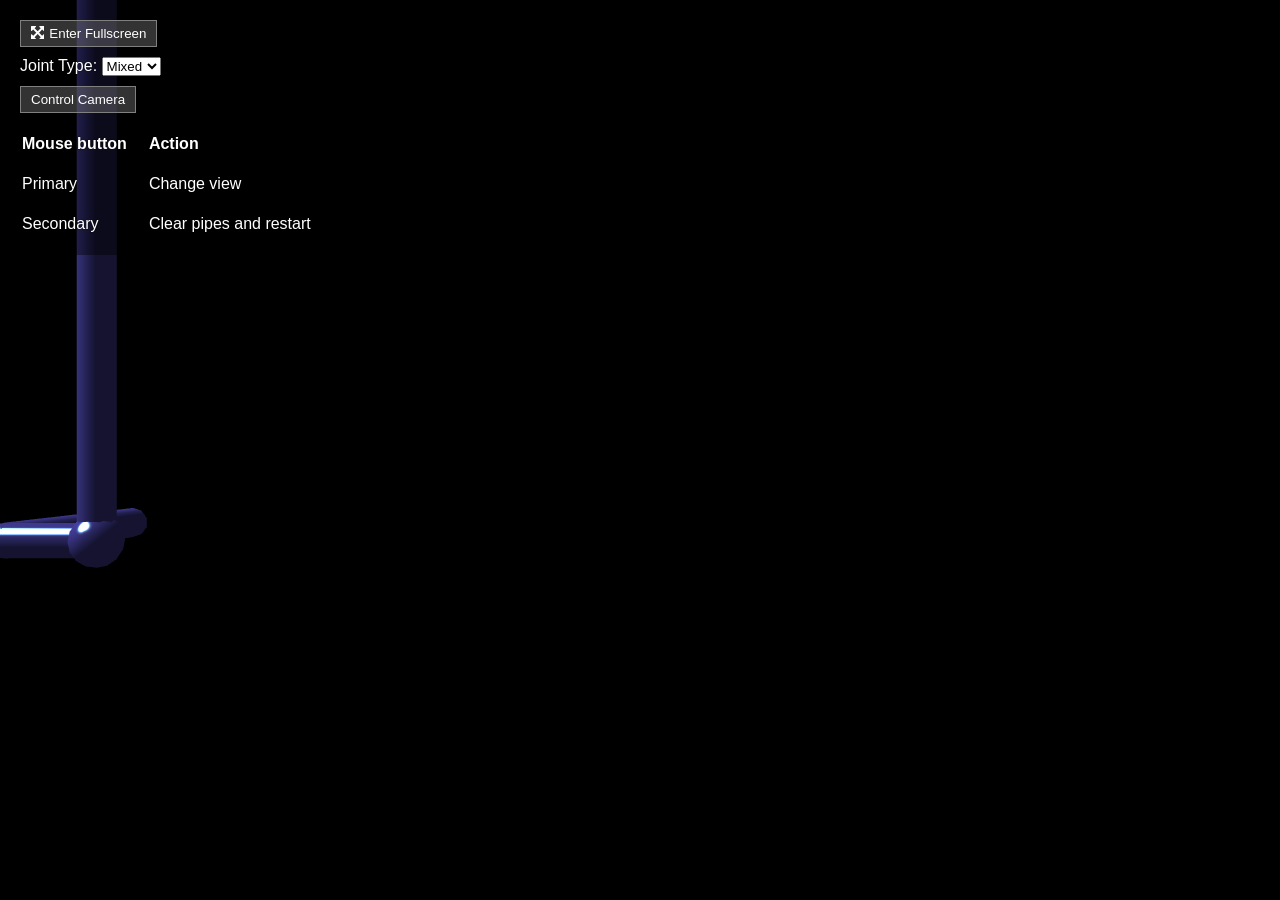
<file: uploads/Resources/Savers/RetroMac Pipes.saver/Contents/Resources/saver/index.html>
<!DOCTYPE html>
<html lang="en">
  <head>
    <meta charset="utf-8" />
    <title>3D Pipes Screensaver</title>
    <link
      rel="icon"
      href="images/meta/icon-16x16.png"
      type="image/png"
      sizes="16x16"
    />
    <link
      rel="icon"
      href="images/meta/icon-32x32.png"
      type="image/png"
      sizes="32x32"
    />
    <link
      rel="icon"
      href="images/meta/favicon.ico"
      type="image/x-icon"
      sizes="16x16 32x32"
    />
    <!--
      Note: chrome does not display the 16px icon in its 16px space in this case
    -->
    <!-- but the 16px icon isn't objectively better, so whatever -->
    <style>
      html,
      body {
        border: 0;
        margin: 0;
        padding: 0;
        width: 100%;
        height: 100%;
        overflow: hidden;
        background: #000;
        color: white;
        font-family: sans-serif;
      }
      #canvas-container {
        position: relative;
      }
      canvas {
        position: absolute;
        left: 0;
        top: 0;
      }
      .controls {
        padding: 10px;
        background: rgba(0, 0, 0, 0.4);
        text-shadow: 0 0 2px black;
        position: absolute;
        top: 0;
        left: 0;
      }
      .controls,
      .fork-me {
        z-index: 1;
      }
      .controls th {
        text-align: left;
      }
      .controls th,
      .controls td {
        padding: 10px;
      }
      .controls > button,
      .controls > label {
        margin: 10px;
      }
      button {
        border: 1px solid gray;
        background: rgba(128, 128, 128, 0.4);
        color: inherit;
        display: flex;
        padding: 5px 10px;
      }
      button svg {
        margin-right: 5px;
        height: 1em;
      }
      button svg path {
        fill: currentColor;
      }
    </style>
    <script src="lib/sri-fallback.js"></script>
    <script
      x-sri-fallback="lib/three.min.js"
      src="lib/three.min.js"
      integrity="sha256-MbIcpOhIEGLabqntH1B7ZgE7a6V0TrocmKouz1npT1g="
      crossorigin="anonymous"
    ></script>
    <script src="lib/OrbitControls.js"></script>
    <script src="lib/TeapotBufferGeometry.js"></script>
    <meta name="viewport" content="width=device-width, user-scalable=no" />
  </head>
  <body>
    
    <div class="controls ui-container" hidden>
      <button id="fullscreen-button">
        <svg xmlns="http://www.w3.org/2000/svg" viewBox="0 0 438.543 438.543">
          <path
            d="M407.42 159.029c3.62 3.616 7.898 5.428 12.847 5.428 2.282 0 4.668-.476 7.139-1.429 7.426-3.235 11.136-8.853 11.136-16.846V18.276c0-4.949-1.807-9.231-5.428-12.847-3.61-3.617-7.898-5.424-12.847-5.424H292.36c-7.991 0-13.607 3.805-16.848 11.419-3.23 7.423-1.902 13.99 4 19.698l41.111 41.112-101.352 101.355L117.917 72.231l41.112-41.112c5.901-5.708 7.232-12.275 3.999-19.698C159.789 3.807 154.175 0 146.182 0H18.276C13.324 0 9.041 1.809 5.425 5.426 1.808 9.042.001 13.324.001 18.273V146.18c0 7.996 3.809 13.61 11.419 16.846 2.285.948 4.57 1.429 6.855 1.429 4.948 0 9.229-1.812 12.847-5.427l41.112-41.109 101.354 101.354L72.234 320.622l-41.112-41.113c-5.711-5.903-12.275-7.231-19.702-4.001C3.806 278.749.001 284.364.001 292.362v127.906c0 4.948 1.807 9.229 5.424 12.847 3.619 3.614 7.902 5.421 12.851 5.421h127.906c7.996 0 13.61-3.806 16.846-11.416 3.234-7.427 1.903-13.99-3.999-19.705l-41.112-41.106L219.271 264.95l101.353 101.361-41.114 41.11c-5.899 5.708-7.228 12.279-3.997 19.698 3.237 7.617 8.856 11.423 16.851 11.423h127.907c4.948 0 9.232-1.813 12.847-5.428 3.613-3.613 5.42-7.898 5.42-12.847V292.362c0-7.994-3.709-13.613-11.136-16.851-7.802-3.23-14.462-1.903-19.985 4.004l-41.106 41.106-101.359-101.35L366.31 117.917l41.11 41.112z"
            fill="#FFF"
          />
        </svg>
        Enter Fullscreen
      </button>
      <label>
        Joint Type:
        <select id="joint-types">
          <option value="elbow">Elbow</option>
          <option value="ball">Ball</option>
          <option value="mixed" selected>Mixed</option>
          <option value="cycle">Cycle</option>
        </select>
      </label>
      <button id="toggle-controls">
        <span class="normal-controls-enabled">Control Camera</span>
        <span hidden class="orbit-controls-enabled">Relinquish Camera</span>
      </button>
      <table>
        <thead>
          <tr>
            <th>Mouse button</th>
            <th>Action</th>
          </tr>
        </thead>
        <tbody>
          <tr class="normal-controls-enabled">
            <td>Primary</td>
            <td>Change view</td>
          </tr>
          <tr class="normal-controls-enabled">
            <td>Secondary</td>
            <td>Clear pipes and restart</td>
          </tr>
          <tr hidden class="orbit-controls-enabled">
            <td>Primary (Drag)</td>
            <td>Rotate view</td>
          </tr>
          <tr hidden class="orbit-controls-enabled">
            <td>Secondary (Drag) (or arrow keys)</td>
            <td>Pan around</td>
          </tr>
          <tr hidden class="orbit-controls-enabled">
            <td>Middle (Drag or Wheel)</td>
            <td>Zoom</td>
          </tr>
        </tbody>
      </table>
    </div>
    <div id="canvas-container">
      <canvas id="canvas-webgl"></canvas>
      <canvas id="canvas-2d" style="pointer-events: none"></canvas>
    </div>
    <script src="screensaver.js"></script>
  </body>
</html>
</file>
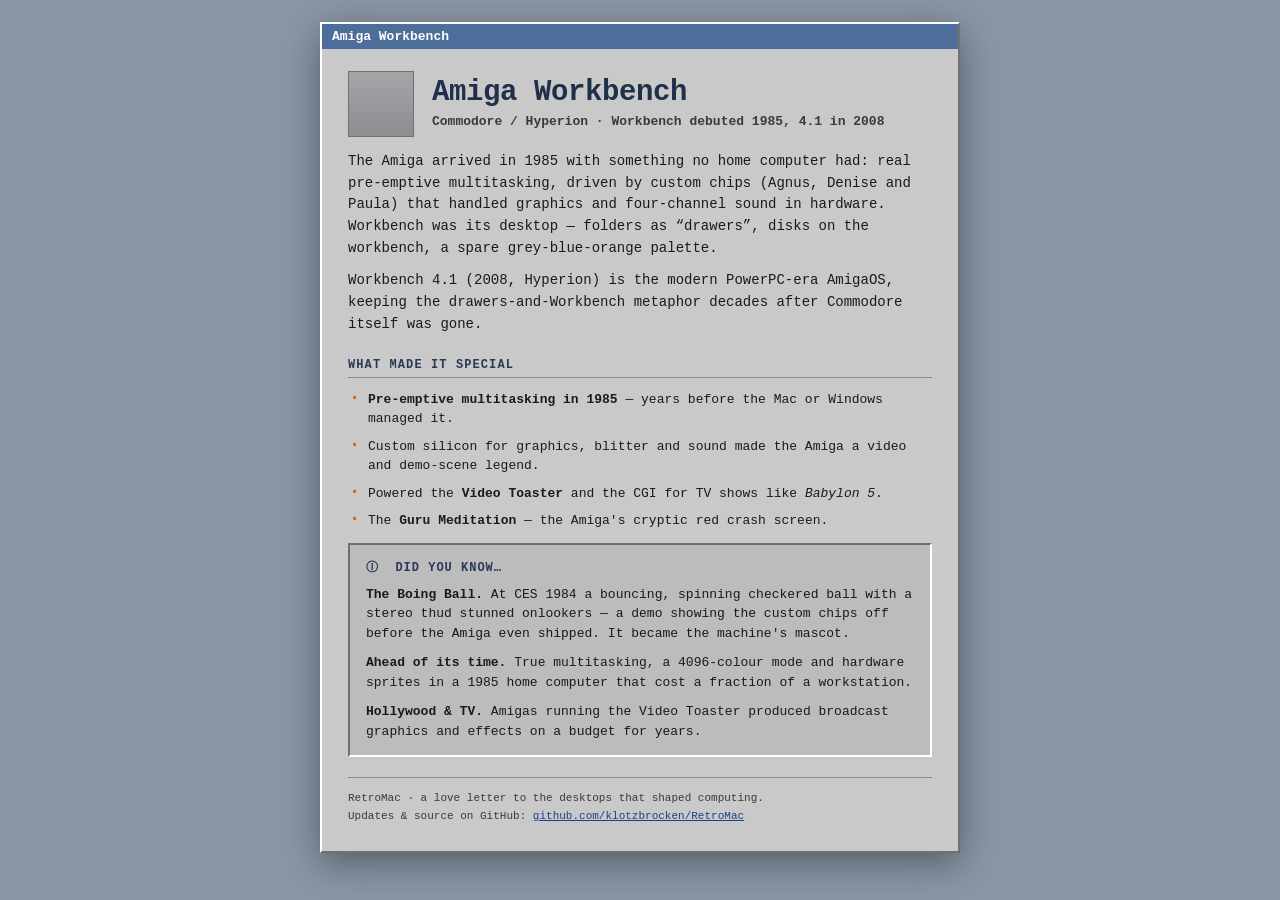
<file: uploads/Resources/Themes/AmigaWorkbench41.retromactheme/readme.html>
<!DOCTYPE html>
<html lang="en"><head><meta charset="utf-8">
<meta name="viewport" content="width=device-width, initial-scale=1">
<title>Amiga Workbench</title>
<style>
  * { box-sizing: border-box; }
  html, body { margin:0; padding:0; }
  body { background:#8a95a5; font-family:"Courier New", monospace; color:#1a1a1a; -webkit-font-smoothing:antialiased; padding:22px 18px 40px; }
  .win { max-width:640px; margin:0 auto; background:#c9c9c9; border-top:2px solid #fff;border-left:2px solid #fff;border-right:2px solid #707070;border-bottom:2px solid #707070; box-shadow:0 10px 34px rgba(0,0,0,.38);  }
  .titlebar { background:#4d6d9a;color:#fff;padding:5px 10px;font-size:13px;font-weight:700; }
  .tb-dot { display:inline-block; width:11px; height:11px; border-radius:50%; margin-right:6px; vertical-align:middle; }
  .body { padding:22px 26px 26px; }
  .hero { display:flex; align-items:center; gap:18px; margin-bottom:14px; }
  .hero img { width:66px; height:66px; image-rendering:-webkit-optimize-contrast; border:1px solid #707070; }
  .hero h1 { margin:0; font-size:29px; font-weight:700; letter-spacing:-.4px; color:#20304a; }
  .hero .sub { margin:3px 0 0; font-size:13px; color:#3a3a3a; font-weight:600; }
  h2 { font-size:12px; text-transform:uppercase; letter-spacing:1.1px; color:#2a3a55; margin:22px 0 8px; padding-bottom:5px; border-bottom:1px solid #8a8a8a; }
  p { font-size:14px; line-height:1.55; margin:0 0 11px; }
  .facts { list-style:none; margin:0; padding:0; }
  .facts li { font-size:13px; line-height:1.5; padding:4px 0 4px 20px; position:relative; }
  .facts li::before { content:"\25AA"; position:absolute; left:3px; top:3px; color:#d06a1a; font-size:12px; }
  .dyk { margin:8px 0 4px; padding:14px 16px; background:#bcbcbc; border-top:2px solid #707070;border-left:2px solid #707070;border-right:2px solid #fff;border-bottom:2px solid #fff; }
  .dyk h3 { margin:0 0 9px; font-size:12px; text-transform:uppercase; letter-spacing:1px; color:#2a3a55; }
  .dyk .item { font-size:13px; line-height:1.5; margin:0 0 10px; }
  .dyk .item:last-child { margin-bottom:0; }
  .dyk .item b { font-weight:700; }
  .quote { font-style:italic; border-left:3px solid #d06a1a; padding-left:12px; margin:4px 0 0; color:#3a3a3a; font-size:13px; }
  footer { margin-top:20px; padding-top:12px; border-top:1px solid #8a8a8a; font-size:11px; color:#3a3a3a; line-height:1.6; }
  footer a { color:#20408a; }
</style></head>
<body>
  <div class="win">
    <div class="titlebar"><span class="tb-title">Amiga Workbench</span></div>
    <div class="body">
      <div class="hero">
        <img src="wallpaper.png" alt="Amiga Workbench">
        <div><h1>Amiga Workbench</h1><p class="sub">Commodore / Hyperion &middot; Workbench debuted 1985, 4.1 in 2008</p></div>
      </div>
      <p>The Amiga arrived in 1985 with something no home computer had: real pre-emptive multitasking, driven by custom chips (Agnus, Denise and Paula) that handled graphics and four-channel sound in hardware. Workbench was its desktop &mdash; folders as “drawers”, disks on the workbench, a spare grey-blue-orange palette.</p><p>Workbench 4.1 (2008, Hyperion) is the modern PowerPC-era AmigaOS, keeping the drawers-and-Workbench metaphor decades after Commodore itself was gone.</p>
      <h2>What made it special</h2>
      <ul class="facts"><li><b>Pre-emptive multitasking in 1985</b> &mdash; years before the Mac or Windows managed it.</li><li>Custom silicon for graphics, blitter and sound made the Amiga a video and demo-scene legend.</li><li>Powered the <b>Video Toaster</b> and the CGI for TV shows like <i>Babylon&nbsp;5</i>.</li><li>The <b>Guru Meditation</b> &mdash; the Amiga's cryptic red crash screen.</li></ul>
      <div class="dyk"><h3>&#9432;&nbsp; Did you know&hellip;</h3><div class="item"><b>The Boing Ball.</b> At CES 1984 a bouncing, spinning checkered ball with a stereo thud stunned onlookers &mdash; a demo showing the custom chips off before the Amiga even shipped. It became the machine's mascot.</div><div class="item"><b>Ahead of its time.</b> True multitasking, a 4096-colour mode and hardware sprites in a 1985 home computer that cost a fraction of a workstation.</div><div class="item"><b>Hollywood &amp; TV.</b> Amigas running the Video Toaster produced broadcast graphics and effects on a budget for years.</div></div>
      <footer>
        RetroMac &middot; a love letter to the desktops that shaped computing.<br>
        Updates &amp; source on GitHub: <a href="https://github.com/klotzbrocken/RetroMac">github.com/klotzbrocken/RetroMac</a>
      </footer>
    </div>
  </div>
</body></html>
</file>
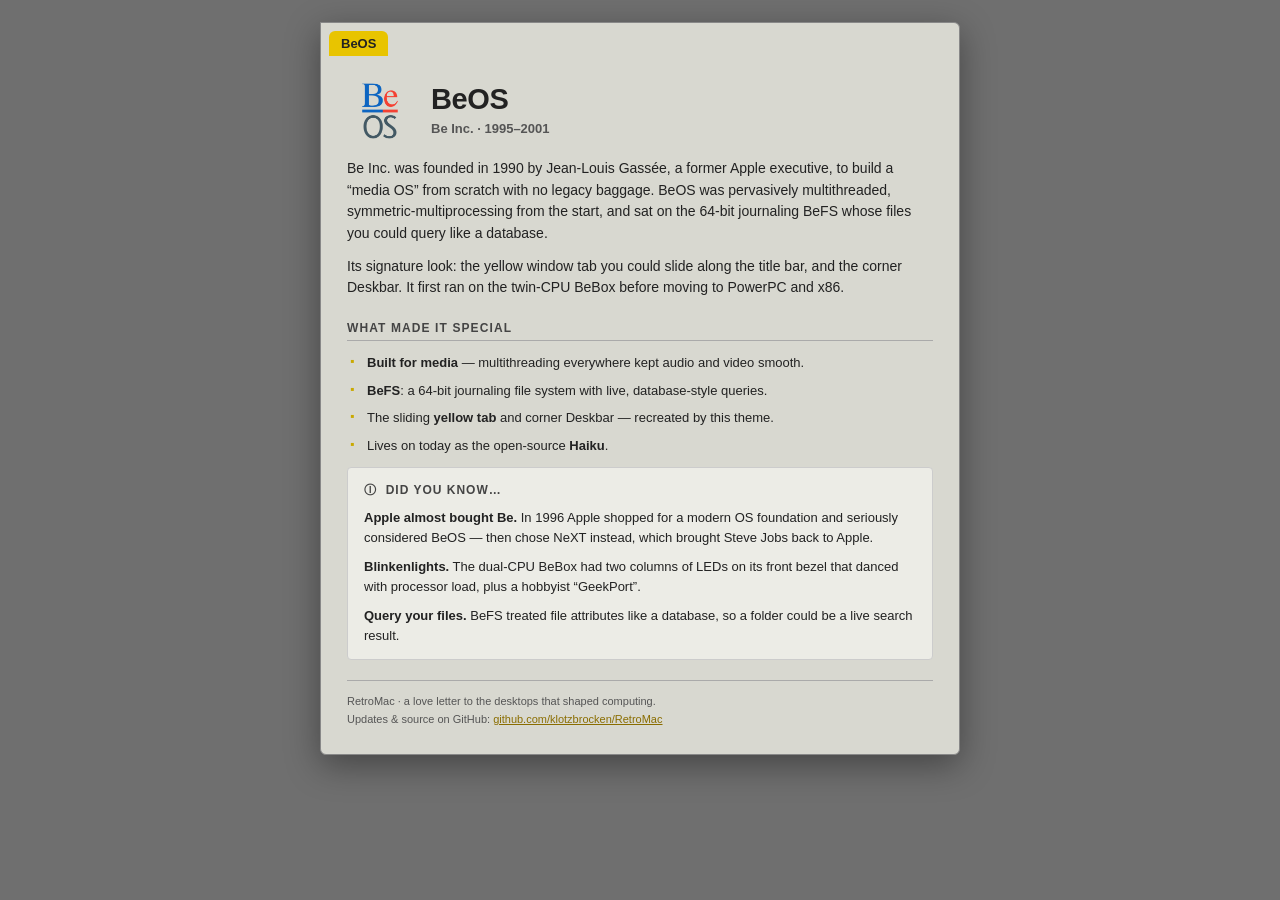
<file: uploads/Resources/Themes/BeOSClassic.retromactheme/readme.html>
<!DOCTYPE html>
<html lang="en"><head><meta charset="utf-8">
<meta name="viewport" content="width=device-width, initial-scale=1">
<title>BeOS</title>
<style>
  * { box-sizing: border-box; }
  html, body { margin:0; padding:0; }
  body { background:#6f6f6f; font-family:"Helvetica Neue", "Swis721", Helvetica, Arial, sans-serif; color:#222; -webkit-font-smoothing:antialiased; padding:22px 18px 40px; }
  .win { max-width:640px; margin:0 auto; background:#d8d8d0; border:1px solid #888; box-shadow:0 10px 34px rgba(0,0,0,.38); border-radius:0 6px 6px 6px; }
  .titlebar { background:#e8c400;color:#222;padding:5px 12px;font-size:13px;font-weight:700;border-radius:6px 6px 0 0;display:inline-block;margin:8px 0 0 8px; }
  .tb-dot { display:inline-block; width:11px; height:11px; border-radius:50%; margin-right:6px; vertical-align:middle; }
  .body { padding:22px 26px 26px; }
  .hero { display:flex; align-items:center; gap:18px; margin-bottom:14px; }
  .hero img { width:66px; height:66px; image-rendering:-webkit-optimize-contrast; border-radius:8px; }
  .hero h1 { margin:0; font-size:29px; font-weight:700; letter-spacing:-.4px; color:#222; }
  .hero .sub { margin:3px 0 0; font-size:13px; color:#555; font-weight:600; }
  h2 { font-size:12px; text-transform:uppercase; letter-spacing:1.1px; color:#444; margin:22px 0 8px; padding-bottom:5px; border-bottom:1px solid #aaa; }
  p { font-size:14px; line-height:1.55; margin:0 0 11px; }
  .facts { list-style:none; margin:0; padding:0; }
  .facts li { font-size:13px; line-height:1.5; padding:4px 0 4px 20px; position:relative; }
  .facts li::before { content:"\25AA"; position:absolute; left:3px; top:3px; color:#c9a900; font-size:12px; }
  .dyk { margin:8px 0 4px; padding:14px 16px; background:#ecece6; border:1px solid #ccc; border-radius:4px; }
  .dyk h3 { margin:0 0 9px; font-size:12px; text-transform:uppercase; letter-spacing:1px; color:#444; }
  .dyk .item { font-size:13px; line-height:1.5; margin:0 0 10px; }
  .dyk .item:last-child { margin-bottom:0; }
  .dyk .item b { font-weight:700; }
  .quote { font-style:italic; border-left:3px solid #c9a900; padding-left:12px; margin:4px 0 0; color:#555; font-size:13px; }
  footer { margin-top:20px; padding-top:12px; border-top:1px solid #aaa; font-size:11px; color:#555; line-height:1.6; }
  footer a { color:#8a6d00; }
</style></head>
<body>
  <div class="win">
    <div class="titlebar"><span class="tb-title">BeOS</span></div>
    <div class="body">
      <div class="hero">
        <img src="appIcon.png" alt="BeOS">
        <div><h1>BeOS</h1><p class="sub">Be Inc. &middot; 1995&ndash;2001</p></div>
      </div>
      <p>Be Inc. was founded in 1990 by Jean-Louis Gassée, a former Apple executive, to build a “media OS” from scratch with no legacy baggage. BeOS was pervasively multithreaded, symmetric-multiprocessing from the start, and sat on the 64-bit journaling BeFS whose files you could query like a database.</p><p>Its signature look: the yellow window tab you could slide along the title bar, and the corner Deskbar. It first ran on the twin-CPU BeBox before moving to PowerPC and x86.</p>
      <h2>What made it special</h2>
      <ul class="facts"><li><b>Built for media</b> &mdash; multithreading everywhere kept audio and video smooth.</li><li><b>BeFS</b>: a 64-bit journaling file system with live, database-style queries.</li><li>The sliding <b>yellow tab</b> and corner Deskbar &mdash; recreated by this theme.</li><li>Lives on today as the open-source <b>Haiku</b>.</li></ul>
      <div class="dyk"><h3>&#9432;&nbsp; Did you know&hellip;</h3><div class="item"><b>Apple almost bought Be.</b> In 1996 Apple shopped for a modern OS foundation and seriously considered BeOS &mdash; then chose NeXT instead, which brought Steve Jobs back to Apple.</div><div class="item"><b>Blinkenlights.</b> The dual-CPU BeBox had two columns of LEDs on its front bezel that danced with processor load, plus a hobbyist “GeekPort”.</div><div class="item"><b>Query your files.</b> BeFS treated file attributes like a database, so a folder could be a live search result.</div></div>
      <footer>
        RetroMac &middot; a love letter to the desktops that shaped computing.<br>
        Updates &amp; source on GitHub: <a href="https://github.com/klotzbrocken/RetroMac">github.com/klotzbrocken/RetroMac</a>
      </footer>
    </div>
  </div>
</body></html>
</file>
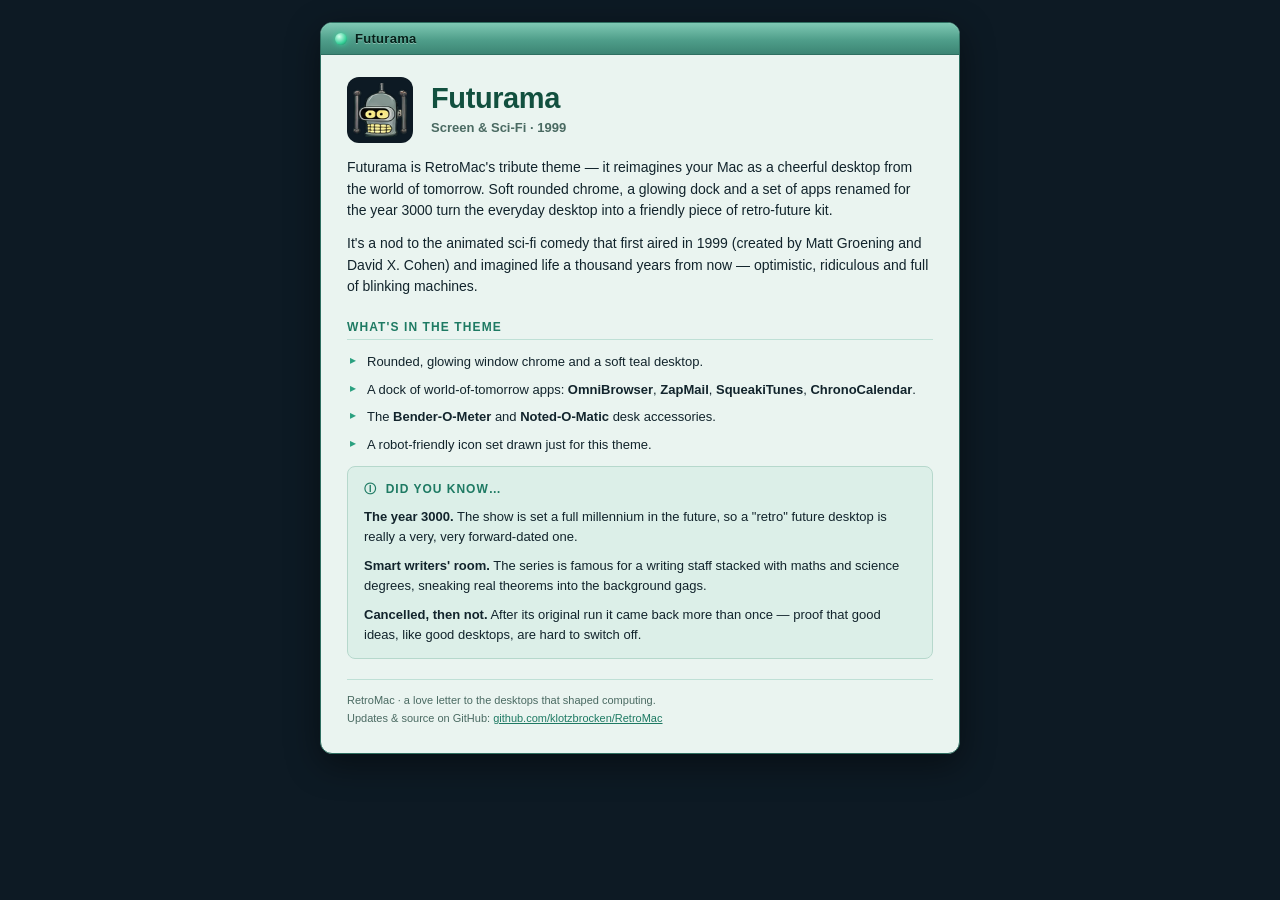
<file: uploads/Resources/Themes/Futurama.retromactheme/readme.html>
<!DOCTYPE html>
<html lang="en"><head><meta charset="utf-8">
<meta name="viewport" content="width=device-width, initial-scale=1">
<title>Futurama</title>
<style>
  * { box-sizing: border-box; }
  html, body { margin:0; padding:0; }
  body { background:#0d1a24; font-family:"Helvetica Neue",Arial,sans-serif; color:#12242c; -webkit-font-smoothing:antialiased; padding:22px 18px 40px; }
  .win { max-width:640px; margin:0 auto; background:#eaf4f0; border:1px solid #2f6f61; border-radius:12px; box-shadow:0 10px 34px rgba(0,0,0,.45); overflow:hidden; }
  .titlebar { background:linear-gradient(180deg,#7fc9b4,#4f9e8a 55%,#3c8574);color:#052019;padding:8px 14px;font-size:13px;font-weight:800;letter-spacing:.3px;
    border-bottom:1px solid #2f6f61;text-shadow:0 1px 0 rgba(255,255,255,.35);display:flex;align-items:center;gap:8px; }
  .titlebar .tb-orb { width:12px;height:12px;border-radius:50%;background:radial-gradient(circle at 35% 30%,#d6ffee,#39d29a 60%,#0f7a56);box-shadow:0 0 6px #39d29a; }
  .body { padding:22px 26px 26px; }
  .hero { display:flex; align-items:center; gap:18px; margin-bottom:14px; }
  .hero img { width:66px; height:66px; image-rendering:auto; border-radius:12px; background:#0d1a24; padding:6px; }
  .hero h1 { margin:0; font-size:29px; font-weight:800; letter-spacing:-.4px; color:#12503f; }
  .hero .sub { margin:3px 0 0; font-size:13px; color:#4a6a62; font-weight:600; }
  h2 { font-size:12px; text-transform:uppercase; letter-spacing:1.1px; color:#1e7a63; margin:22px 0 8px; padding-bottom:5px; border-bottom:1px solid #bfe0d6; }
  p { font-size:14px; line-height:1.55; margin:0 0 11px; color:#12242c; }
  .facts { list-style:none; margin:0; padding:0; }
  .facts li { font-size:13px; line-height:1.5; padding:4px 0 4px 20px; position:relative; }
  .facts li::before { content:"\25B8"; position:absolute; left:3px; top:3px; color:#2aa07f; font-size:12px; }
  .dyk { margin:8px 0 4px; padding:14px 16px; background:#dcefe8; border:1px solid #b6d8cc; border-radius:8px; }
  .dyk h3 { margin:0 0 9px; font-size:12px; text-transform:uppercase; letter-spacing:1px; color:#1e7a63; }
  .dyk .item { font-size:13px; line-height:1.5; margin:0 0 10px; }
  .dyk .item:last-child { margin-bottom:0; }
  .dyk .item b { font-weight:700; }
  footer { margin-top:20px; padding-top:12px; border-top:1px solid #bfe0d6; font-size:11px; color:#4a6a62; line-height:1.6; }
  footer a { color:#1e7a63; }
</style></head>
<body>
  <div class="win">
    <div class="titlebar"><span class="tb-orb"></span><span class="tb-title">Futurama</span></div>
    <div class="body">
      <div class="hero">
        <img src="icons/bender.png" alt="Futurama">
        <div><h1>Futurama</h1><p class="sub">Screen &amp; Sci-Fi &middot; 1999</p></div>
      </div>
      <p>Futurama is RetroMac's tribute theme &mdash; it reimagines your Mac as a cheerful desktop from the world of tomorrow. Soft rounded chrome, a glowing dock and a set of apps renamed for the year 3000 turn the everyday desktop into a friendly piece of retro-future kit.</p>
      <p>It's a nod to the animated sci-fi comedy that first aired in 1999 (created by Matt Groening and David X. Cohen) and imagined life a thousand years from now &mdash; optimistic, ridiculous and full of blinking machines.</p>
      <h2>What's in the theme</h2>
      <ul class="facts"><li>Rounded, glowing window chrome and a soft teal desktop.</li><li>A dock of world-of-tomorrow apps: <b>OmniBrowser</b>, <b>ZapMail</b>, <b>SqueakiTunes</b>, <b>ChronoCalendar</b>.</li><li>The <b>Bender-O-Meter</b> and <b>Noted-O-Matic</b> desk accessories.</li><li>A robot-friendly icon set drawn just for this theme.</li></ul>
      <div class="dyk"><h3>&#9432;&nbsp; Did you know&hellip;</h3><div class="item"><b>The year 3000.</b> The show is set a full millennium in the future, so a "retro" future desktop is really a very, very forward-dated one.</div><div class="item"><b>Smart writers' room.</b> The series is famous for a writing staff stacked with maths and science degrees, sneaking real theorems into the background gags.</div><div class="item"><b>Cancelled, then not.</b> After its original run it came back more than once &mdash; proof that good ideas, like good desktops, are hard to switch off.</div></div>
      <footer>
        RetroMac &middot; a love letter to the desktops that shaped computing.<br>
        Updates &amp; source on GitHub: <a href="https://github.com/klotzbrocken/RetroMac">github.com/klotzbrocken/RetroMac</a>
      </footer>
    </div>
  </div>
</body></html>
</file>
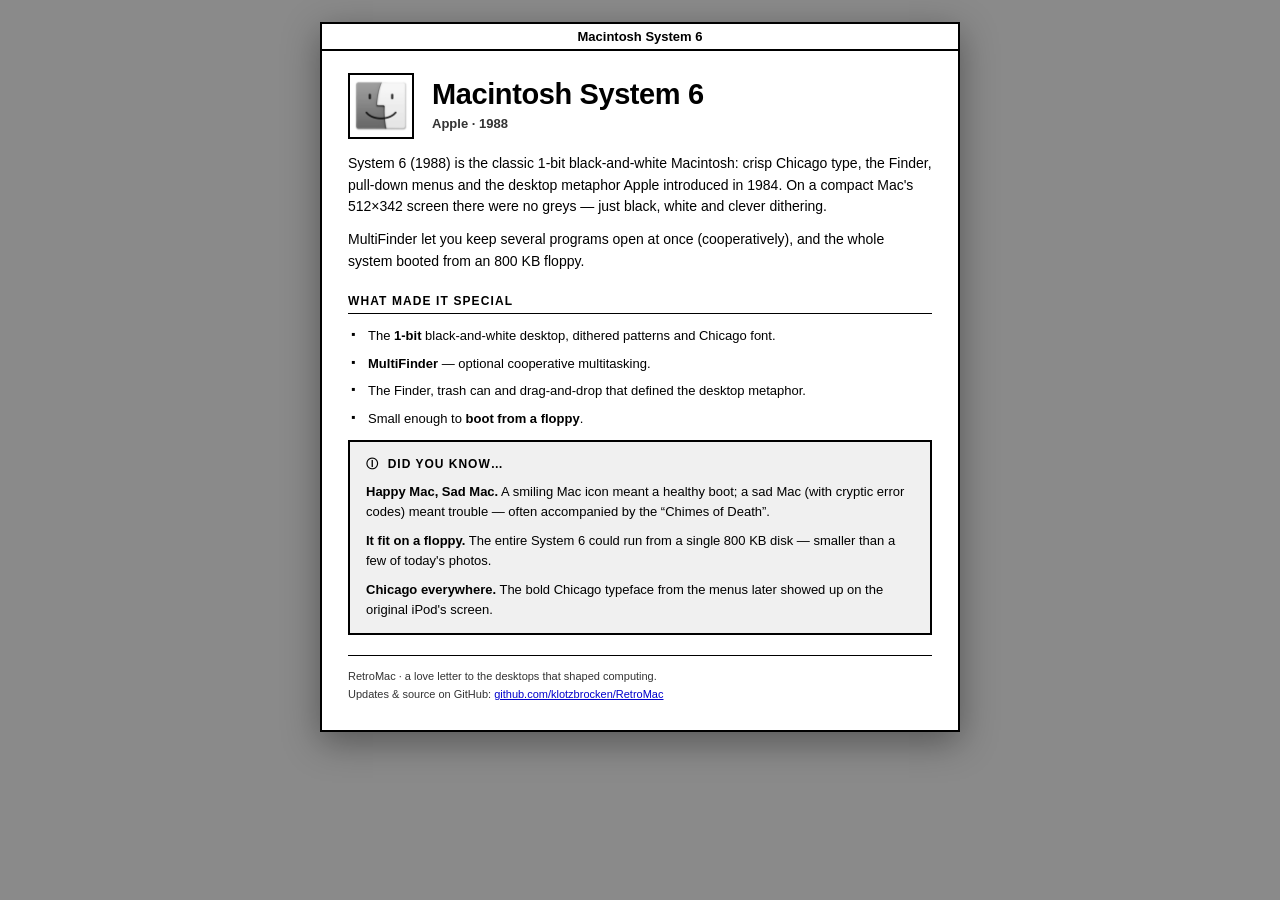
<file: uploads/Resources/Themes/MacOS6-Classic.retromactheme/readme.html>
<!DOCTYPE html>
<html lang="en"><head><meta charset="utf-8">
<meta name="viewport" content="width=device-width, initial-scale=1">
<title>Macintosh System 6</title>
<style>
  * { box-sizing: border-box; }
  html, body { margin:0; padding:0; }
  body { background:#8a8a8a; font-family:"Helvetica Neue", "Charcoal", Geneva, sans-serif; color:#000; -webkit-font-smoothing:antialiased; padding:22px 18px 40px; }
  .win { max-width:640px; margin:0 auto; background:#ffffff; border:2px solid #000; box-shadow:0 10px 34px rgba(0,0,0,.38);  }
  .titlebar { background:#fff;color:#000;padding:5px 10px;font-size:13px;font-weight:700;border-bottom:2px solid #000;text-align:center; }
  .tb-dot { display:inline-block; width:11px; height:11px; border-radius:50%; margin-right:6px; vertical-align:middle; }
  .body { padding:22px 26px 26px; }
  .hero { display:flex; align-items:center; gap:18px; margin-bottom:14px; }
  .hero img { width:66px; height:66px; image-rendering:-webkit-optimize-contrast; border:2px solid #000; }
  .hero h1 { margin:0; font-size:29px; font-weight:700; letter-spacing:-.4px; color:#000; }
  .hero .sub { margin:3px 0 0; font-size:13px; color:#333; font-weight:600; }
  h2 { font-size:12px; text-transform:uppercase; letter-spacing:1.1px; color:#000; margin:22px 0 8px; padding-bottom:5px; border-bottom:1px solid #000; }
  p { font-size:14px; line-height:1.55; margin:0 0 11px; }
  .facts { list-style:none; margin:0; padding:0; }
  .facts li { font-size:13px; line-height:1.5; padding:4px 0 4px 20px; position:relative; }
  .facts li::before { content:"\25AA"; position:absolute; left:3px; top:3px; color:#000; font-size:12px; }
  .dyk { margin:8px 0 4px; padding:14px 16px; background:#f0f0f0; border:2px solid #000; }
  .dyk h3 { margin:0 0 9px; font-size:12px; text-transform:uppercase; letter-spacing:1px; color:#000; }
  .dyk .item { font-size:13px; line-height:1.5; margin:0 0 10px; }
  .dyk .item:last-child { margin-bottom:0; }
  .dyk .item b { font-weight:700; }
  .quote { font-style:italic; border-left:3px solid #000; padding-left:12px; margin:4px 0 0; color:#333; font-size:13px; }
  footer { margin-top:20px; padding-top:12px; border-top:1px solid #000; font-size:11px; color:#333; line-height:1.6; }
  footer a { color:#0000cc; }
</style></head>
<body>
  <div class="win">
    <div class="titlebar"><span class="tb-title">Macintosh System 6</span></div>
    <div class="body">
      <div class="hero">
        <img src="appIcon.png" alt="Macintosh System 6">
        <div><h1>Macintosh System 6</h1><p class="sub">Apple &middot; 1988</p></div>
      </div>
      <p>System 6 (1988) is the classic 1-bit black-and-white Macintosh: crisp Chicago type, the Finder, pull-down menus and the desktop metaphor Apple introduced in 1984. On a compact Mac's 512&times;342 screen there were no greys &mdash; just black, white and clever dithering.</p><p>MultiFinder let you keep several programs open at once (cooperatively), and the whole system booted from an 800&nbsp;KB floppy.</p>
      <h2>What made it special</h2>
      <ul class="facts"><li>The <b>1-bit</b> black-and-white desktop, dithered patterns and Chicago font.</li><li><b>MultiFinder</b> &mdash; optional cooperative multitasking.</li><li>The Finder, trash can and drag-and-drop that defined the desktop metaphor.</li><li>Small enough to <b>boot from a floppy</b>.</li></ul>
      <div class="dyk"><h3>&#9432;&nbsp; Did you know&hellip;</h3><div class="item"><b>Happy Mac, Sad Mac.</b> A smiling Mac icon meant a healthy boot; a sad Mac (with cryptic error codes) meant trouble &mdash; often accompanied by the “Chimes of Death”.</div><div class="item"><b>It fit on a floppy.</b> The entire System 6 could run from a single 800&nbsp;KB disk &mdash; smaller than a few of today's photos.</div><div class="item"><b>Chicago everywhere.</b> The bold Chicago typeface from the menus later showed up on the original iPod's screen.</div></div>
      <footer>
        RetroMac &middot; a love letter to the desktops that shaped computing.<br>
        Updates &amp; source on GitHub: <a href="https://github.com/klotzbrocken/RetroMac">github.com/klotzbrocken/RetroMac</a>
      </footer>
    </div>
  </div>
</body></html>
</file>
<file: uploads/Resources/Widgets/Screensavers/Flurry/css/index.css>
body, html
{
    background: #000;

    width:    100%;
    height:   100%;
    margin:   0;
    padding:  0;
    overflow: hidden;
}

canvas
{
    width:  100%;
    height: 100%;
    cursor: none;
}

canvas.uiVisible
{
    cursor: pointer;
}

.error
{
    background:  url('../res/original.png') no-repeat;
    padding:     130px 300px;
    color:       white;
    font-family: sans-serif;
    font-size:   xx-large;
}

.error a
{
    color: #DDDDFF;
}

.error sup
{
    color: #DDDDDD;
}

/* https://code.google.com/p/dat-gui/issues/detail?id=17 */
.dg.a.has-save ul .folder ul {
    margin-top: 0;
}
</file>
